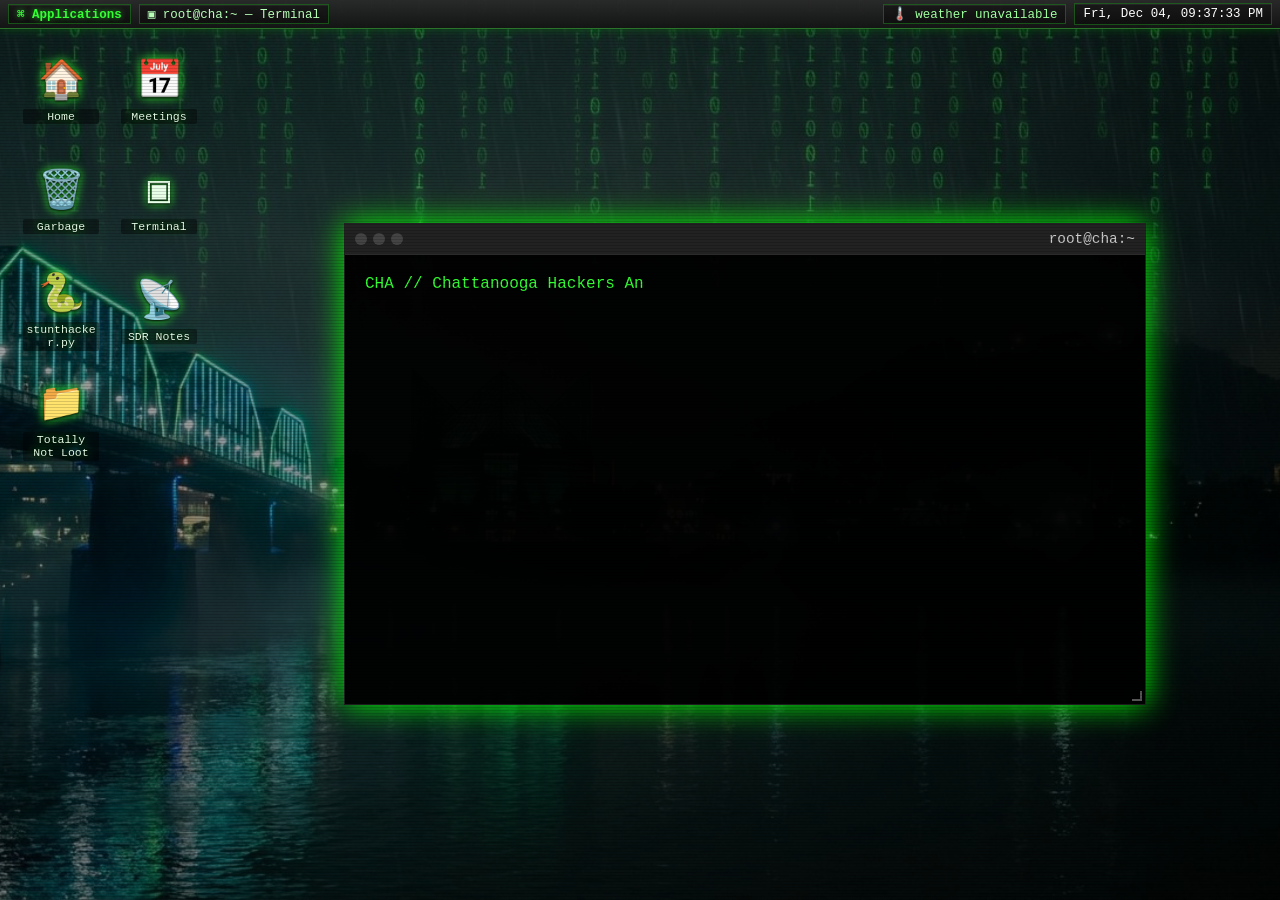
<file: index.html>
﻿<!DOCTYPE html>
<html lang="en">
<head>
  <meta charset="UTF-8" />
  <meta name="viewport" content="width=device-width, initial-scale=1.0"/>
  <title>Chattanooga Cybersecurity &amp; Ethical Hacking Meetup | CHA</title>
  <meta name="description" content="Join Chattanooga Hackers Anonymous for monthly cybersecurity meetups on ethical hacking, Linux, CTFs, networking, privacy, hardware, and AI security.">
  <meta name="keywords" content="Chattanooga cybersecurity meetup, Chattanooga technology meetup, ethical hacking Chattanooga, information security, infosec, NoogaHackers, CHA, DC423, Linux, networking, CTF, reverse engineering, digital forensics, hardware hacking, SDR, cloud security, AI security, privacy, open source, penetration testing, red team, blue team">
  <meta name="author" content="Chattanooga Hackers Anonymous">
  <meta name="robots" content="index, follow">
  <meta name="geo.region" content="US-TN">
  <meta name="geo.placename" content="Chattanooga">
  <link rel="canonical" href="https://noogahackers.com/">
  
  <!-- Open Graph / Facebook -->
  <meta property="og:type" content="website">
  <meta property="og:url" content="https://noogahackers.com/">
  <meta property="og:title" content="Chattanooga Cybersecurity &amp; Ethical Hacking Meetup | CHA">
  <meta property="og:description" content="Meet Chattanooga security professionals, programmers, makers, defenders, researchers, and curious technologists at CHA's monthly community meetup.">
  <meta property="og:site_name" content="NoogaHackers">
  <meta property="og:locale" content="en_US">
  
  <!-- Twitter -->
  <meta property="twitter:card" content="summary_large_image">
  <meta property="twitter:url" content="https://noogahackers.com/">
  <meta property="twitter:title" content="Chattanooga Cybersecurity &amp; Ethical Hacking Meetup">
  <meta property="twitter:description" content="Monthly Chattanooga tech meetings about cybersecurity, Linux, CTFs, networking, privacy, hardware, programming, and security research.">
  <link rel="shortcut icon" type="image/x-icon" href="./favicon.ico">
  
  <!-- Structured Data -->
  <script type="application/ld+json">
  {
    "@context": "https://schema.org",
    "@graph": [
      {
        "@type": "Organization",
        "@id": "https://noogahackers.com/#organization",
        "name": "Chattanooga Hackers Anonymous",
        "alternateName": ["CHA", "NoogaHackers", "DC423"],
        "url": "https://noogahackers.com/",
        "sameAs": [
          "https://github.com/DC423",
          "https://x.com/CHADC423",
          "https://www.reddit.com/user/DC423/"
        ],
        "description": "Chattanooga, Tennessee cybersecurity and ethical hacking community hosting monthly technology meetups for security professionals, programmers, makers, researchers, defenders, and curious learners.",
        "areaServed": {
          "@type": "City",
          "name": "Chattanooga",
          "containedInPlace": {
            "@type": "State",
            "name": "Tennessee"
          }
        },
        "foundingDate": "2012",
        "knowsAbout": [
          "Cybersecurity",
          "Ethical hacking",
          "Information security",
          "Linux",
          "Computer networking",
          "Capture the Flag competitions",
          "Reverse engineering",
          "Digital forensics",
          "Penetration testing",
          "Red teaming",
          "Blue teaming",
          "Threat intelligence",
          "Malware analysis",
          "Hardware hacking",
          "Software-defined radio",
          "Cloud security",
          "Application security",
          "AI security",
          "Privacy",
          "Open-source software",
          "Programming"
        ]
      },
      {
        "@type": "WebSite",
        "@id": "https://noogahackers.com/#website",
        "url": "https://noogahackers.com/",
        "name": "Chattanooga Hackers Anonymous",
        "alternateName": "NoogaHackers",
        "publisher": { "@id": "https://noogahackers.com/#organization" },
        "inLanguage": "en-US"
      }
    ]
  }
  </script>
  
  <!-- Google Analytics (gtag.js) -->
  <script async src="https://www.googletagmanager.com/gtag/js?id=G-LP4LKGJ19K"></script>
  <script>
    window.dataLayer = window.dataLayer || [];
    function gtag(){dataLayer.push(arguments);}
    gtag('js', new Date());

    gtag('config', 'G-LP4LKGJ19K');
  </script>

  <!-- =============================================
       External Stylesheets (extracted for maintainability)
       File names use l33tspeak for the hacker aesthetic
       ============================================= -->
  <link rel="stylesheet" href="c0r3.css">      <!-- Base reset, typography, global rules -->
  <link rel="stylesheet" href="d3skt0p.css">   <!-- Desktop view, icons, XFCE panel, menus -->
  <link rel="stylesheet" href="w1nd0w.css">    <!-- Window chrome, title bar, controls, states -->
  <link rel="stylesheet" href="0v3rlay.css">   <!-- Overlays: lock screen, weather, panic, nano -->
  <link rel="stylesheet" href="t3rm.css">      <!-- Terminal, prompt, cursor, CRT scanlines -->
  <link rel="stylesheet" href="th3m3.css">     <!-- Light mode theme overrides -->
  <link rel="stylesheet" href="m0b1l3.css">    <!-- Mobile view, pocket terminal, breakpoints -->
  <link rel="stylesheet" href="s34s0n.css">    <!-- Holiday-week Halloween and Christmas effects -->

  <!-- NOTE: All inline CSS has been moved to the external files above.
       The <style> block that was here (~900 lines) is now split across 8 files. -->

</head>
<body>
  <!-- SEO-friendly content -->
  <h1 class="seo-heading">Chattanooga Cybersecurity and Ethical Hacking Meetup — Chattanooga Hackers Anonymous</h1>
  
  <!-- Kernel Panic Overlay -->
  <div class="kernel-panic-overlay" id="kernelPanic"></div>

  <!-- AI Glitch Overlay -->
  <div class="ai-glitch-overlay" id="aiGlitchOverlay">
    <div class="ai-glitch-box">
      <div class="ai-glitch-title">[ GARBAGE FILE ]</div>
      <div class="ai-glitch-subtitle" id="aiGlitchText">They're in the garbage file.</div>
    </div>
  </div>

  <!-- Screen Lock Overlay -->
  <div class="screen-lock-overlay" id="screenLockOverlay" aria-hidden="true">
    <div class="screen-lock-box" role="dialog" aria-modal="true" aria-labelledby="screenLockTitle">
      <div class="screen-lock-title" id="screenLockTitle">cha-terminal login</div>
      <form class="screen-lock-form" id="screenLockForm" autocomplete="off">
        <label class="screen-lock-label" for="screenLockUser">username</label>
        <input class="screen-lock-input" id="screenLockUser" type="text" value="root" readonly>

        <label class="screen-lock-label" for="screenLockPassword">password</label>
        <input class="screen-lock-input" id="screenLockPassword" type="password" autocomplete="off" autofocus>

        <button class="screen-lock-submit" type="submit">unlock</button>
      </form>
      <div class="screen-lock-message" id="screenLockMessage" aria-live="polite"></div>
    </div>
  </div>

  <!-- Weather Alert Overlay -->
  <div class="weather-alert-overlay" id="weatherAlertOverlay" aria-hidden="true">
    <div class="weather-alert-box" role="dialog" aria-modal="true" aria-labelledby="weatherAlertTitle">
      <div class="weather-alert-title" id="weatherAlertTitle">[ WEATHER ALERT // HACKERS IN CLOSET ]</div>
      <div class="weather-alert-meta" id="weatherAlertMeta">loading alert metadata...</div>
      <div class="weather-alert-body" id="weatherAlertBody">loading alert...</div>
      <button class="weather-alert-close" id="weatherAlertClose" type="button">dismiss alert</button>
    </div>
  </div>

  <!-- Nano Editor Overlay -->
  <div class="nano-overlay" id="nanoOverlay">
    <div class="nano-title-bar" id="nanoTitleBar">  GNU nano 7.2            /etc/weather.conf</div>
    <div class="nano-body" id="nanoBody"></div>
    <div class="nano-status" id="nanoStatus"></div>
    <div class="nano-help">  <kbd>^X</kbd> Exit    <kbd>^O</kbd> Write Out    <kbd>^K</kbd> Cut    <kbd>↑↓</kbd> Navigate</div>
  </div>

  <!-- Taskbar Dock (shown when minimized) -->
  <button class="taskbar-dock" id="taskbarDock" type="button">[ root@cha:~ ] — click to restore</button>
  <button class="taskbar-dock snake-taskbar-dock" id="snakeTaskbarDock" type="button">[ python3 cha_snake.py ] — click to restore</button>

  <!-- Desktop View -->
  <div class="desktop-view">
    <div class="desktop-icons" id="desktopIcons" aria-label="Desktop icons"></div>
    <div class="xfce-panel" role="toolbar" aria-label="Desktop top panel">
      <div class="xfce-panel-left">
        <button class="xfce-menu-button" id="xfceMenuButton" type="button" aria-haspopup="true" aria-expanded="false">⌘ Applications</button>
        <button class="xfce-task-button" id="xfceTaskButton" type="button">▣ root@cha:~ — Terminal</button>
      </div>
      <div class="xfce-panel-right">
        <button class="xfce-panel-item xfce-weather" id="xfceWeather" type="button" aria-label="Weather status and alerts">loading wx...</button>
        <div class="xfce-panel-item xfce-clock" id="xfceClock">-- --- ---- --:--:--</div>
      </div>
    </div>
    <div class="xfce-menu" id="xfceMenu" role="menu" aria-label="Applications menu">
      <div class="xfce-menu-header">CHA Desktop</div>
      <div class="xfce-menu-section">
        <div class="xfce-menu-label">Places</div>
        <button class="xfce-menu-item" data-action="terminal"><span class="xfce-menu-icon">▣</span> Terminal</button>
        <button class="xfce-menu-item" data-action="meetings"><span class="xfce-menu-icon">📅</span> Meetings</button>
        <button class="xfce-menu-item" data-action="blog"><span class="xfce-menu-icon">📝</span> Blog</button>
        <button class="xfce-menu-item" data-action="contact"><span class="xfce-menu-icon">✉</span> Contact</button>
        <button class="xfce-menu-item" data-action="conduct"><span class="xfce-menu-icon">⚖</span> Code of Conduct</button>
        <button class="xfce-menu-item" data-action="code"><span class="xfce-menu-icon">⌘</span> Source Tree</button>
      </div>
      <div class="xfce-menu-section">
        <div class="xfce-menu-label">Utilities</div>
        <button class="xfce-menu-item" data-action="snake"><span class="xfce-menu-icon">🐍</span> CHA Snake</button>
        <button class="xfce-menu-item" data-action="stunt-hacker"><span class="xfce-menu-icon">⌨</span> Stunt Hacker</button>
        <button class="xfce-menu-item" data-action="lights-on"><span class="xfce-menu-icon">☀</span> Light Mode</button>
        <button class="xfce-menu-item" data-action="lights-off"><span class="xfce-menu-icon">☾</span> Dark Mode</button>
        <button class="xfce-menu-item" data-action="weather"><span class="xfce-menu-icon">☁</span> Refresh Weather</button>
      </div>
      <div class="xfce-menu-section">
        <div class="xfce-menu-label">System</div>
        <button class="xfce-menu-item" data-action="lock"><span class="xfce-menu-icon">🔒</span> Lock Screen</button>
        <button class="xfce-menu-item" data-action="reboot"><span class="xfce-menu-icon">↻</span> Reboot Session</button>
        <button class="xfce-menu-item" data-action="shutdown"><span class="xfce-menu-icon">⏻</span> Shutdown</button>
      </div>
    </div>
    <div class="window">
      <div class="title-bar">
        <div class="window-controls">
          <button class="close" type="button" aria-label="Close terminal"></button>
          <button class="minimize" type="button" aria-label="Minimize terminal"></button>
          <button class="maximize" type="button" aria-label="Maximize terminal"></button>
        </div>
        <div>root@cha:~</div>
      </div>
      <div class="terminal">
        <div class="terminal-content" id="terminalContent" role="textbox" aria-label="Interactive CHA terminal. Type help for commands." aria-multiline="false" tabindex="0">
          <div class="prompt" id="promptLine">
            <span id="promptText">root@cha:~# </span><span class="cursor"></span>
          </div>
        </div>
      </div>
      <div class="resize-handle" id="resizeHandle"></div>
    </div>

    <section class="snake-window python-app-window" id="snakeWindow" role="dialog" aria-modal="false" aria-labelledby="snakeWindowTitle" hidden>
      <div class="snake-window-titlebar" id="snakeWindowTitleBar">
        <div class="snake-window-controls">
          <button class="snake-window-close" id="snakeWindowClose" type="button" aria-label="Close CHA Snake"></button>
          <button class="snake-window-minimize" id="snakeWindowMinimize" type="button" aria-label="Minimize CHA Snake"></button>
          <button class="snake-window-maximize" id="snakeWindowMaximize" type="button" aria-label="Maximize CHA Snake"></button>
        </div>
        <div class="snake-window-title" id="snakeWindowTitle">🐍 cha_snake.py — Python 3 / Tkinter</div>
      </div>
      <div class="snake-window-body">
        <nav class="python-menu-bar" aria-label="CHA Snake application menu">
          <details class="python-menu">
            <summary>File</summary>
            <div class="python-menu-popup">
              <button type="button" data-snake-action="new">New Game <span>Ctrl+N</span></button>
              <div class="python-menu-separator"></div>
              <button type="button" data-snake-action="exit">Exit <span>Ctrl+Q</span></button>
            </div>
          </details>
          <details class="python-menu">
            <summary>Game</summary>
            <div class="python-menu-popup">
              <button type="button" data-snake-action="pause">Pause / Resume <span>P</span></button>
              <button type="button" data-snake-action="restart">Restart <span>R</span></button>
            </div>
          </details>
          <details class="python-menu">
            <summary>Help</summary>
            <div class="python-menu-popup">
              <button type="button" data-snake-action="controls">Keyboard Controls</button>
              <button type="button" data-snake-action="about">About CHA Snake</button>
            </div>
          </details>
        </nav>

        <div class="python-app-content">
          <header class="python-app-header">
            <div class="python-logo" aria-hidden="true"><span>Py</span></div>
            <div>
              <h2>CHA Snake</h2>
              <p>cha_snake.py · tkinter.ttk</p>
            </div>
          </header>

          <div class="python-stats" aria-label="Current game statistics">
            <div><span class="python-stat-label">Score</span><output id="snakeScoreValue">0000</output></div>
            <div><span class="python-stat-label">High Score</span><output id="snakeHighScoreValue">0000</output></div>
            <div><span class="python-stat-label">Speed</span><output id="snakeSpeedValue">1x</output></div>
            <div><span class="python-stat-label">State</span><output id="snakeStateValue" aria-live="polite">Ready</output></div>
          </div>

          <fieldset class="python-canvas-frame">
            <legend>Packet Grid Canvas</legend>
            <pre class="snake-board" id="snakeBoard" tabindex="0" aria-label="CHA Snake game board. Use arrow keys or WASD to move, P to pause, R to restart, and Q or Escape to close."></pre>
          </fieldset>

          <div class="snake-game-controls" aria-label="CHA Snake game controls">
            <button class="ttk-button" id="snakePauseButton" type="button">⏸ Pause</button>
            <button class="ttk-button primary" id="snakeRestartButton" type="button">↻ New Game</button>
          </div>

          <div class="python-hint-panel" id="snakeHintPanel" aria-live="polite">
            Collect packet data without hitting the firewall or your own process.
          </div>
          <div class="snake-window-help">Arrow keys / WASD to move · P to pause · R to restart</div>
        </div>
        <div class="python-status-bar" id="snakeStatusBar">Ready · Python 3 · Tkinter event loop active</div>
      </div>
    </section>
  </div>

  <!-- Mobile View — Android-style phone UI -->
  <div class="mobile-view">

    <!-- Status Bar -->
    <div class="android-status-bar">
      <span class="status-left" id="mobileClockStatus">12:00</span>
      <span class="status-right">
        <svg class="status-icon" viewBox="0 0 24 24" fill="currentColor" width="14" height="14"><path d="M1 9l2 2c4.97-4.97 13.03-4.97 18 0l2-2C16.93 2.93 7.08 2.93 1 9zm8 8l3 3 3-3a4.237 4.237 0 00-6 0zm-4-4l2 2a7.074 7.074 0 0110 0l2-2C15.14 9.14 8.87 9.14 5 13z"/></svg>
        <svg class="status-icon" viewBox="0 0 24 24" fill="currentColor" width="14" height="14"><path d="M15.67 4H14V2h-4v2H8.33C7.6 4 7 4.6 7 5.33v15.33C7 21.4 7.6 22 8.33 22h7.33c.74 0 1.34-.6 1.34-1.33V5.33C17 4.6 16.4 4 15.67 4zM13 18h-2v-2h2v2zm0-4h-2V9h2v5z"/></svg>
      </span>
    </div>

    <!-- Wallpaper / Home Screen Area -->
    <div class="android-home">

      <!-- Header Widget -->
      <div class="android-widget">
        <div class="widget-title">CHA</div>
        <div class="widget-subtitle">Chattanooga Hackers Anonymous</div>
        <div class="widget-detail">Chattanooga Cybersecurity, Ethical Hacking &amp; Technology Meetup</div>
      </div>

      <!-- App Grid -->
      <div class="android-app-grid">
        <a href="meetings.html" class="android-app" aria-label="Meetings">
          <div class="app-icon app-icon-meetings">
            <svg viewBox="0 0 24 24" fill="currentColor" width="28" height="28"><path d="M19 3h-1V1h-2v2H8V1H6v2H5a2 2 0 00-2 2v14a2 2 0 002 2h14a2 2 0 002-2V5a2 2 0 00-2-2zm0 16H5V8h14v11zM9 10H7v2h2v-2zm4 0h-2v2h2v-2zm4 0h-2v2h2v-2z"/></svg>
          </div>
          <span class="app-label">Meetings</span>
        </a>

        <a href="contact.html" class="android-app" aria-label="Contact">
          <div class="app-icon app-icon-contact">
            <svg viewBox="0 0 24 24" fill="currentColor" width="28" height="28"><path d="M20 4H4c-1.1 0-2 .9-2 2v12c0 1.1.9 2 2 2h16c1.1 0 2-.9 2-2V6c0-1.1-.9-2-2-2zm0 4l-8 5-8-5V6l8 5 8-5v2z"/></svg>
          </div>
          <span class="app-label">Contact</span>
        </a>

        <a href="coc.html" class="android-app" aria-label="Code of Conduct">
          <div class="app-icon app-icon-coc">
            <svg viewBox="0 0 24 24" fill="currentColor" width="28" height="28"><path d="M12 1L3 5v6c0 5.55 3.84 10.74 9 12 5.16-1.26 9-6.45 9-12V5l-9-4zm0 10.99h7c-.53 4.12-3.28 7.79-7 8.94V12H5V6.3l7-3.11v8.8z"/></svg>
          </div>
          <span class="app-label">Conduct</span>
        </a>

        <a href="blog.html" class="android-app" aria-label="Blog">
          <div class="app-icon app-icon-blog">
            <svg viewBox="0 0 24 24" fill="currentColor" width="28" height="28"><path d="M19 3H5a2 2 0 00-2 2v14a2 2 0 002 2h14a2 2 0 002-2V5a2 2 0 00-2-2zm-5 14H7v-2h7v2zm3-4H7v-2h10v2zm0-4H7V7h10v2z"/></svg>
          </div>
          <span class="app-label">Blog</span>
        </a>
      </div>

      <!-- Hacker Quote Widget -->
      <div class="android-terminal-widget">
        <div class="terminal-widget-bar">root@cha:~</div>
        <div class="terminal-widget-body">
          <span class="tw-prompt">$</span> For root shell, use a real computer.<br>
          <span class="tw-prompt">$</span> We troll, because we care.<span class="tw-cursor">▊</span>
        </div>
      </div>
    </div>

    <!-- Android Navigation Bar -->
    <div class="android-nav-bar">
      <div class="nav-pill"></div>
    </div>
  </div>

  <!-- Mobile status bar clock -->
  <script>
    (function(){
      var el = document.getElementById('mobileClockStatus');
      if (!el) return;
      function tick(){
        var d = new Date();
        el.textContent = d.getHours() + ':' + String(d.getMinutes()).padStart(2,'0');
      }
      tick();
      setInterval(tick, 30000);
    })();
  </script>

  <!-- m41n JS - Only look if you are l33t -->
  <script src="m33t1ng.js" defer></script>
  <script src="s34s0n.js" defer></script>
  <script src="k3rn3l.js" defer></script>


</body>
</html>
</file>
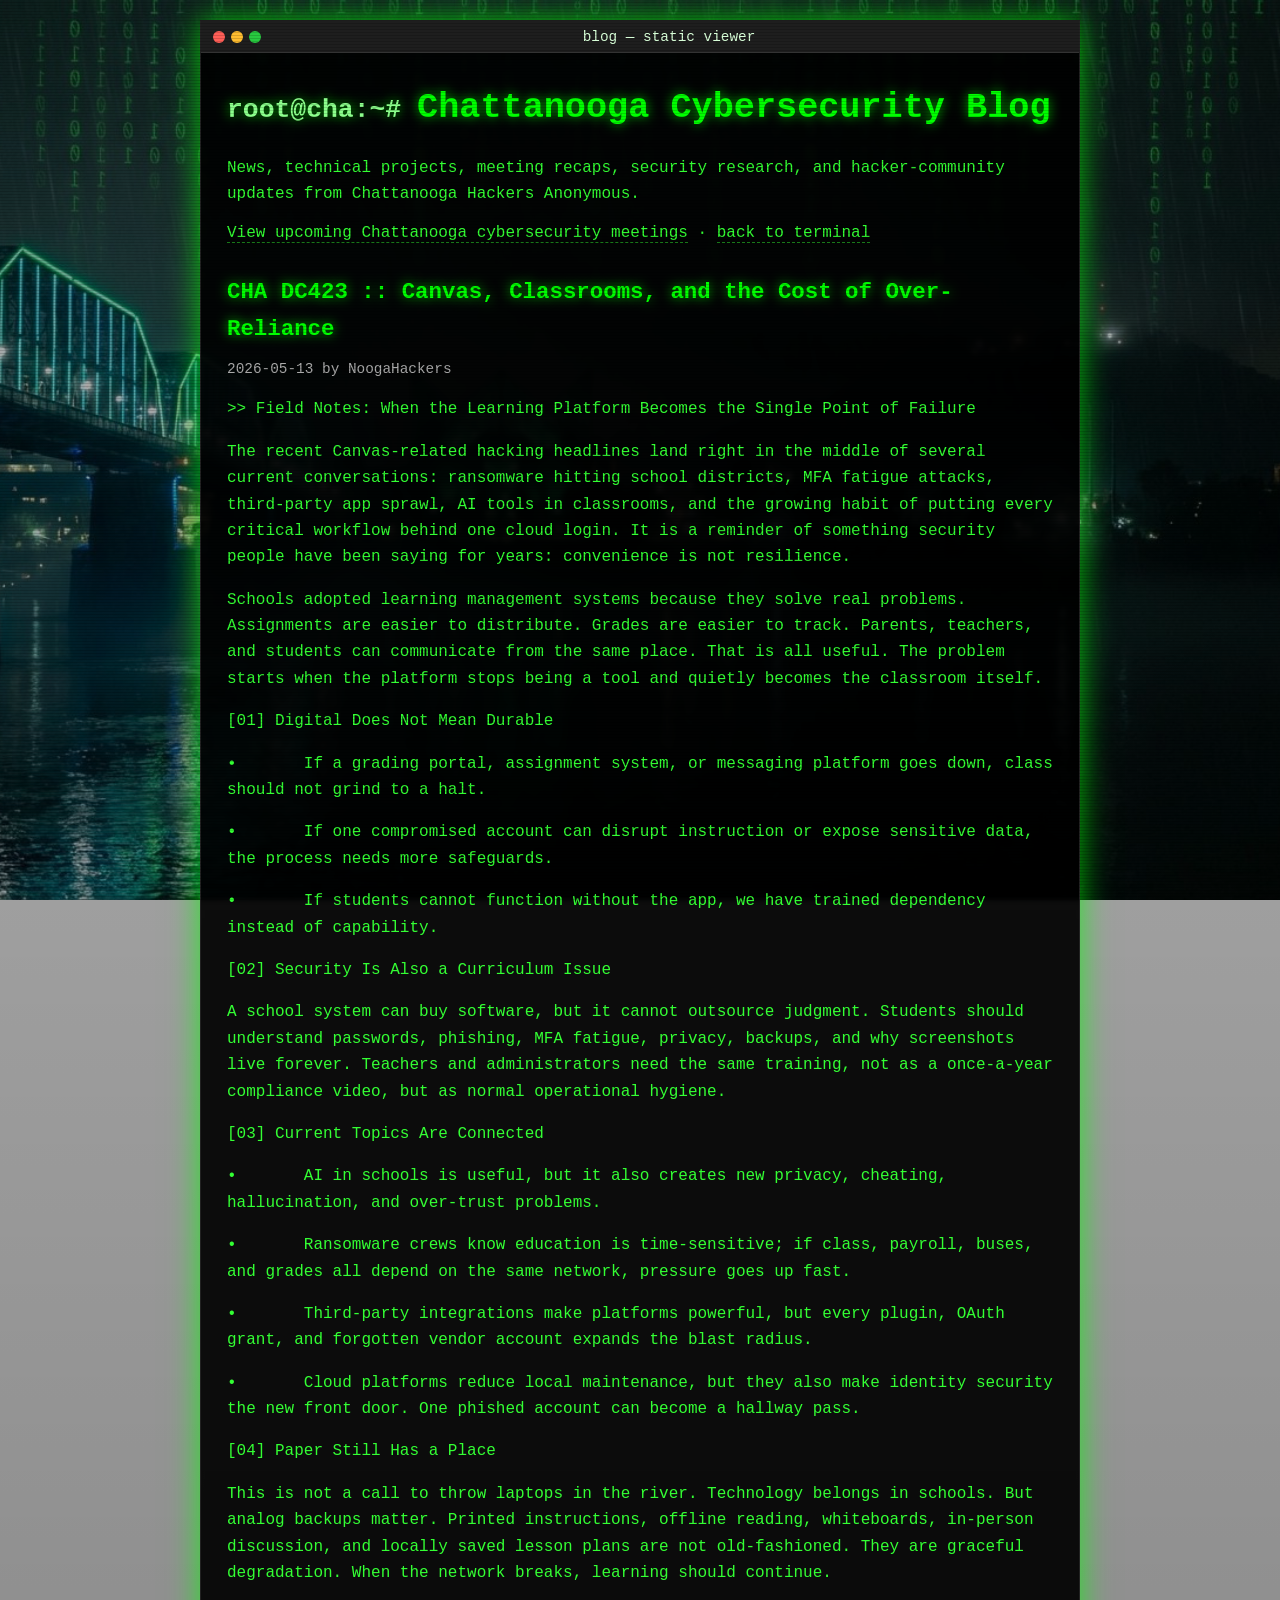
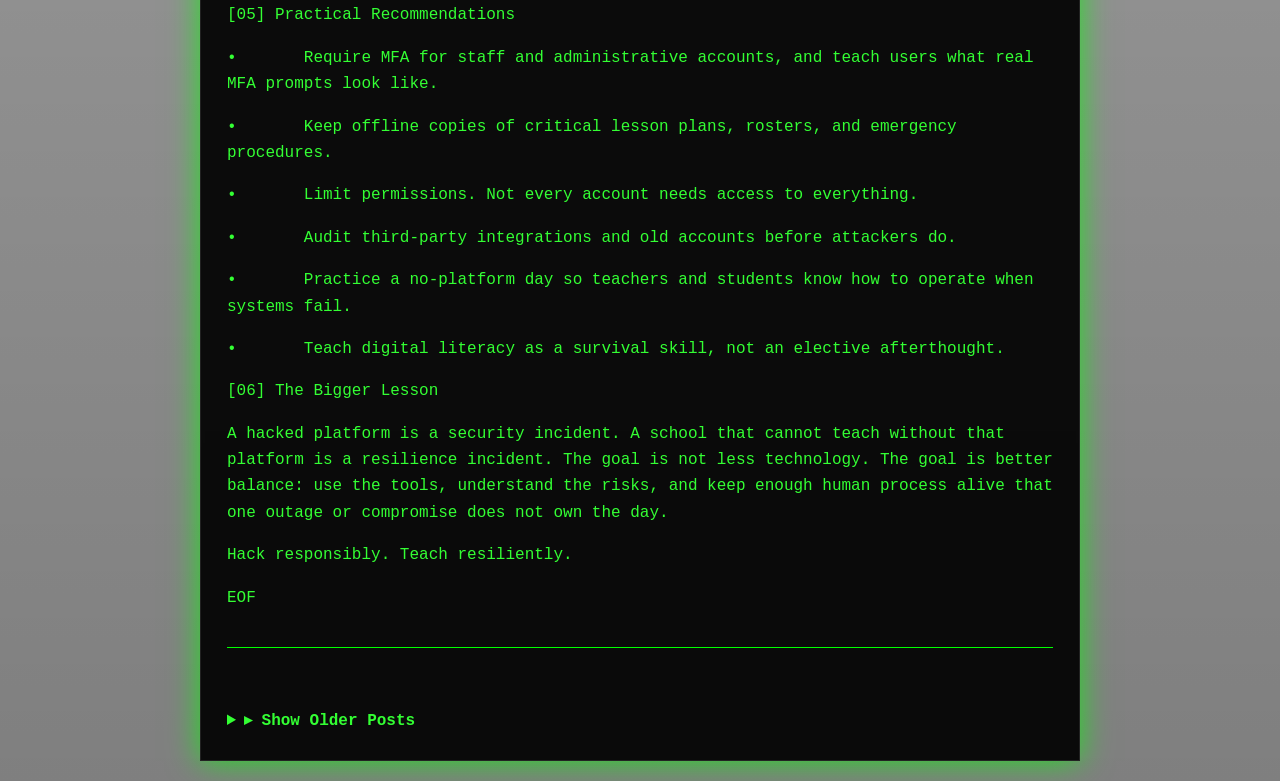
<file: blog.html>
<!DOCTYPE html>
<html lang="en">
<head>
  <meta charset="UTF-8">
  <meta name="viewport" content="width=device-width, initial-scale=1.0">
  <title>Chattanooga Cybersecurity Blog &amp; Hacker Community Updates | CHA</title>
  <meta name="description" content="Read Chattanooga Hackers Anonymous news, cybersecurity meeting updates, technical projects, community research, hacker culture, and local technology notes.">
  <meta name="robots" content="index, follow">
  <link rel="canonical" href="https://noogahackers.com/blog.html">
  <meta property="og:type" content="website">
  <meta property="og:url" content="https://noogahackers.com/blog.html">
  <meta property="og:title" content="Chattanooga Cybersecurity Blog &amp; Hacker Community Updates">
  <meta property="og:description" content="Technical projects, meeting news, security research, and community updates from Chattanooga Hackers Anonymous.">
  <meta property="og:site_name" content="NoogaHackers">
  <meta name="twitter:card" content="summary">
  <meta name="twitter:title" content="Chattanooga Cybersecurity Blog | CHA">
  <meta name="twitter:description" content="Security research, technical projects, meeting news, and Chattanooga hacker community updates.">
  <link rel="shortcut icon" type="image/x-icon" href="./favicon.ico">
  <link rel="stylesheet" href="st4t1c.css">
</head>
<body class="blog-page">
  <main class="terminal-container" id="blogTerminal">
    <div class="title-bar" aria-hidden="true">
      <div class="window-controls"><span></span><span></span><span></span></div>
      <div class="window-title">blog — static viewer</div>
    </div>
    <div class="content">
      <h1>Chattanooga Cybersecurity Blog</h1>
      <p>News, technical projects, meeting recaps, security research, and hacker-community updates from Chattanooga Hackers Anonymous.</p>
      <p><a href="meetings.html">View upcoming Chattanooga cybersecurity meetings</a> · <a href="index.html">back to terminal</a></p>
      <div id="latestPost" aria-live="polite"></div>
      <details id="olderPosts">
        <summary>▸ Show Older Posts</summary>
        <div id="olderPostContainer"></div>
      </details>
    </div>
  </main>

  <script>
    function appendTextElement(parent, tagName, text, className) {
      const element = document.createElement(tagName);
      if (className) element.className = className;
      element.textContent = String(text ?? '');
      parent.appendChild(element);
      return element;
    }

    function isSafeImageUrl(value) {
      try {
        const url = new URL(value, window.location.href);
        return url.protocol === 'https:' || (url.protocol === 'http:' && url.hostname === 'localhost');
      } catch (error) {
        return false;
      }
    }

    function renderContentItem(container, item) {
      if (typeof item === 'string') {
        appendTextElement(container, 'p', item);
        return;
      }

      if (!item || item.type !== 'image' || !isSafeImageUrl(item.src)) {
        appendTextElement(container, 'p', '[unsupported blog content omitted]');
        return;
      }

      const figure = document.createElement('figure');
      figure.className = 'post-image';
      const image = document.createElement('img');
      image.src = item.src;
      image.alt = String(item.alt || '');
      image.loading = 'lazy';
      image.decoding = 'async';
      if (Number.isInteger(item.width) && item.width > 0) image.width = item.width;
      if (Number.isInteger(item.height) && item.height > 0) image.height = item.height;
      figure.appendChild(image);
      if (item.caption) appendTextElement(figure, 'figcaption', item.caption);
      container.appendChild(figure);
    }

    function createPostElement(post) {
      const article = document.createElement('article');
      article.className = 'post';
      appendTextElement(article, 'h2', post.title, 'post-title');
      appendTextElement(article, 'div', `${post.date} by ${post.author}`, 'post-meta');
      const content = document.createElement('div');
      content.className = 'post-content';
      (Array.isArray(post.content) ? post.content : []).forEach(item => renderContentItem(content, item));
      article.appendChild(content);
      return article;
    }

    async function loadBlog() {
      const latestContainer = document.getElementById('latestPost');
      const olderContainer = document.getElementById('olderPostContainer');

      try {
        const response = await fetch('YmxvZwo=/index.json');
        if (!response.ok) throw new Error(`HTTP ${response.status}`);
        const files = await response.json();

        if (!Array.isArray(files) || files.length === 0) {
          appendTextElement(latestContainer, 'p', 'No blog posts found.');
          return;
        }

        for (let index = 0; index < files.length; index++) {
          try {
            const postResponse = await fetch(`YmxvZwo=/${encodeURIComponent(files[index])}`);
            if (!postResponse.ok) throw new Error(`HTTP ${postResponse.status}`);
            const post = await postResponse.json();
            (index === 0 ? latestContainer : olderContainer).appendChild(createPostElement(post));
          } catch (error) {
            console.warn(`Failed to load post ${files[index]}`, error);
          }
        }
      } catch (error) {
        appendTextElement(latestContainer, 'p', `Error loading blog index: ${error.message}`);
      }
    }

    loadBlog();
  </script>
</body>
</html>
</file>
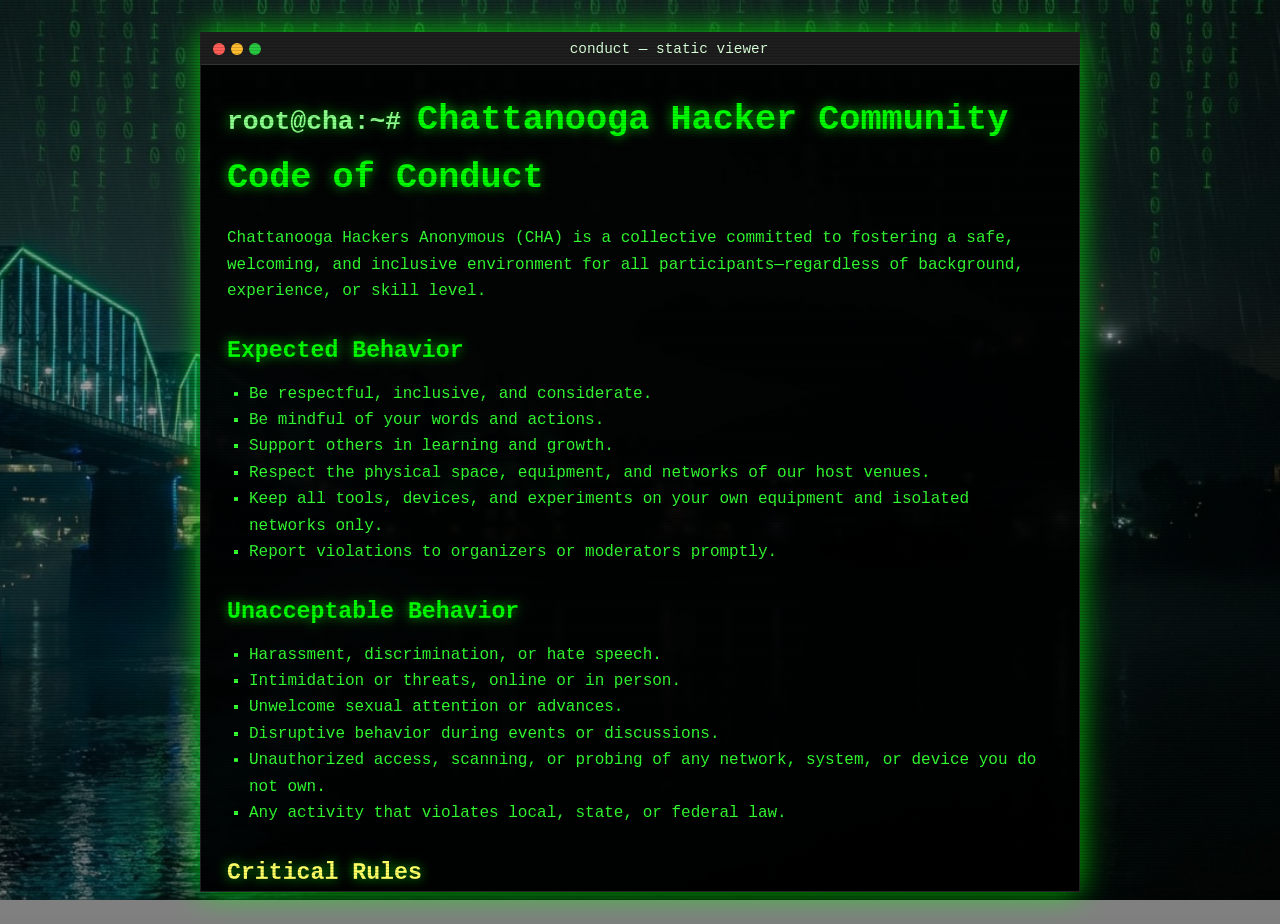
<file: coc.html>
<!DOCTYPE html>
<html lang="en">
<head>
  <meta charset="UTF-8">
  <meta name="viewport" content="width=device-width, initial-scale=1.0">
  <title>Community Code of Conduct | Chattanooga Hackers Anonymous</title>
  <meta name="description" content="Read the Chattanooga Hackers Anonymous code of conduct and safe-lab rules for inclusive, ethical, authorized cybersecurity meetings and technology events.">
  <meta name="robots" content="index, follow">
  <link rel="canonical" href="https://noogahackers.com/coc.html">
  <meta property="og:type" content="website">
  <meta property="og:url" content="https://noogahackers.com/coc.html">
  <meta property="og:title" content="Chattanooga Hackers Anonymous Code of Conduct">
  <meta property="og:description" content="Community standards and safe-lab rules for CHA cybersecurity meetings, demonstrations, and technology events.">
  <meta property="og:site_name" content="NoogaHackers">
  <meta name="twitter:card" content="summary">
  <link rel="shortcut icon" type="image/x-icon" href="./favicon.ico">
  <link rel="stylesheet" href="st4t1c.css">
</head>
<body class="static-page conduct-page">
  <main class="static-window">
    <div class="title-bar" aria-hidden="true">
      <div class="window-controls"><span></span><span></span><span></span></div>
      <div class="window-title">conduct — static viewer</div>
    </div>
    <div class="content">
      <h1>Chattanooga Hacker Community Code of Conduct</h1>

      <p>Chattanooga Hackers Anonymous (CHA) is a collective committed to fostering a safe, welcoming, and inclusive environment for all participants—regardless of background, experience, or skill level.</p>

      <h2>Expected Behavior</h2>
      <ul>
        <li>Be respectful, inclusive, and considerate.</li>
        <li>Be mindful of your words and actions.</li>
        <li>Support others in learning and growth.</li>
        <li>Respect the physical space, equipment, and networks of our host venues.</li>
        <li>Keep all tools, devices, and experiments on your own equipment and isolated networks only.</li>
        <li>Report violations to organizers or moderators promptly.</li>
      </ul>

      <h2>Unacceptable Behavior</h2>
      <ul>
        <li>Harassment, discrimination, or hate speech.</li>
        <li>Intimidation or threats, online or in person.</li>
        <li>Unwelcome sexual attention or advances.</li>
        <li>Disruptive behavior during events or discussions.</li>
        <li>Unauthorized access, scanning, or probing of any network, system, or device you do not own.</li>
        <li>Any activity that violates local, state, or federal law.</li>
      </ul>

      <h2 class="important">Critical Rules</h2>
      <ul>
        <li class="important">If you are under 18, you must be accompanied by a parent or legal guardian.</li>
        <li class="important">DO NOT hack, scan, probe, or otherwise target the host venue, its building systems, networks, infrastructure, or any devices belonging to the host organization—period.</li>
        <li class="important">DO NOT use any hacking tools, radio devices, or hardware against the host venue's TVs, displays, AV equipment, access-control systems, IoT devices, wireless networks, or other property.</li>
        <li class="important">All demonstrations, experiments, and tool usage must be confined to your own equipment or explicitly sanctioned lab environments. "For the lulz" is not a valid excuse.</li>
        <li class="important">DO NOT attack, scan, or interfere with other members' devices or personal networks without their explicit, informed consent.</li>
        <li class="important">Respect the trust our host venues place in us. Violating their space jeopardizes the group's ability to meet and reflects poorly on the entire community.</li>
      </ul>

      <h2>Consequences</h2>
      <p>Violations of this Code of Conduct—especially the Critical Rules—may result in immediate removal from the event, a permanent ban from future CHA activities, and, if applicable, referral to law enforcement. Organizers reserve the right to take any action deemed necessary to protect the community, our host venues, and our reputation.</p>

      <h2>Reporting</h2>
      <p>If you experience or witness any behavior that violates this code, please report it to a core member immediately. All reports will be handled with discretion.</p>

      <a class="back" href="meetings.html">View Chattanooga cybersecurity meetings</a> · <a href="index.html">back to terminal</a>
    </div>
  </main>
</body>
</html>
</file>
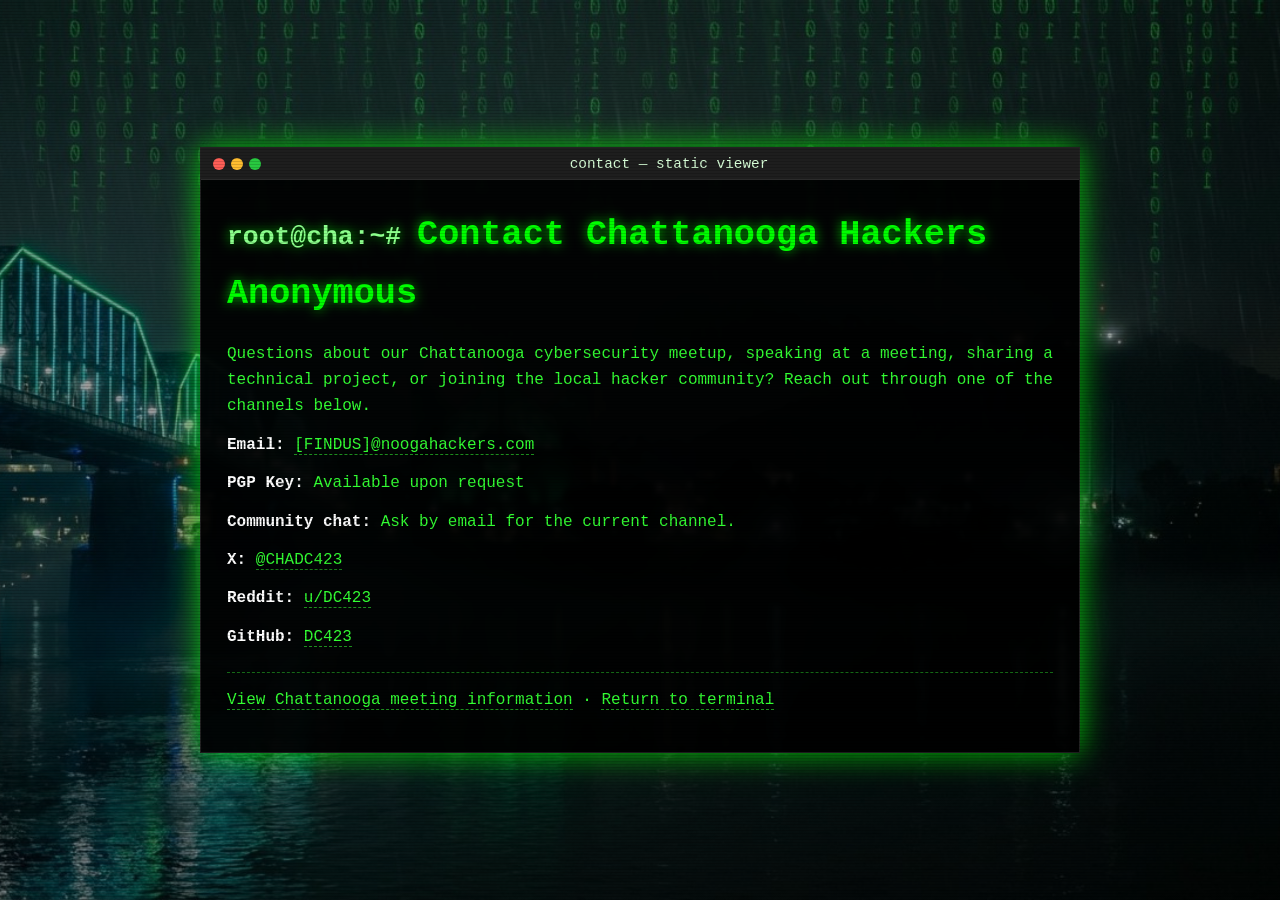
<file: contact.html>
<!DOCTYPE html>
<html lang="en">
<head>
  <meta charset="UTF-8">
  <meta name="viewport" content="width=device-width, initial-scale=1.0">
  <title>Contact Chattanooga Hackers Anonymous | NoogaHackers</title>
  <meta name="description" content="Contact Chattanooga Hackers Anonymous about local cybersecurity meetups, ethical hacking, technology talks, community projects, and attending a CHA meeting.">
  <meta name="robots" content="index, follow">
  <meta name="geo.region" content="US-TN">
  <meta name="geo.placename" content="Chattanooga">
  <link rel="canonical" href="https://noogahackers.com/contact.html">
  <meta property="og:type" content="website">
  <meta property="og:url" content="https://noogahackers.com/contact.html">
  <meta property="og:title" content="Contact Chattanooga Hackers Anonymous">
  <meta property="og:description" content="Connect with Chattanooga's cybersecurity, ethical hacking, programming, maker, and technology community.">
  <meta property="og:site_name" content="NoogaHackers">
  <meta name="twitter:card" content="summary">
  <link rel="shortcut icon" type="image/x-icon" href="./favicon.ico">
  <link rel="stylesheet" href="st4t1c.css">
</head>
<body class="static-page">
  <main class="static-window">
    <div class="title-bar" aria-hidden="true">
      <div class="window-controls"><span></span><span></span><span></span></div>
      <div class="window-title">contact — static viewer</div>
    </div>
    <div class="content">
      <h1>Contact Chattanooga Hackers Anonymous</h1>
      <p>Questions about our Chattanooga cybersecurity meetup, speaking at a meeting, sharing a technical project, or joining the local hacker community? Reach out through one of the channels below.</p>
      <p><strong>Email:</strong> <a href="mailto:[FINDUS]@noogahackers.com">[FINDUS]@noogahackers.com</a></p>
      <p><strong>PGP Key:</strong> Available upon request</p>
      <p><strong>Community chat:</strong> Ask by email for the current channel.</p>
      <p><strong>X:</strong> <a href="https://x.com/CHADC423">@CHADC423</a></p>
      <p><strong>Reddit:</strong> <a href="https://www.reddit.com/user/DC423/">u/DC423</a></p>
      <p><strong>GitHub:</strong> <a href="https://github.com/DC423">DC423</a></p>
      <p class="nav-line"><a href="meetings.html">View Chattanooga meeting information</a> · <a href="index.html">Return to terminal</a></p>
    </div>
  </main>

  <!-- Thought it would be that easy? -->
  <div class="hidden-egg">
    <!-- c2dna2g6Ly9xbHJtLmhvenhwLnhsbi9nL3d4NDIzL2hzeml2d19ybWVyZ3YvYWctMnNsZm9hODc5LUl+anFwYUFldEdPN2ZsS2NORHEwZVo= -->
  </div>
</body>
</html>
</file>
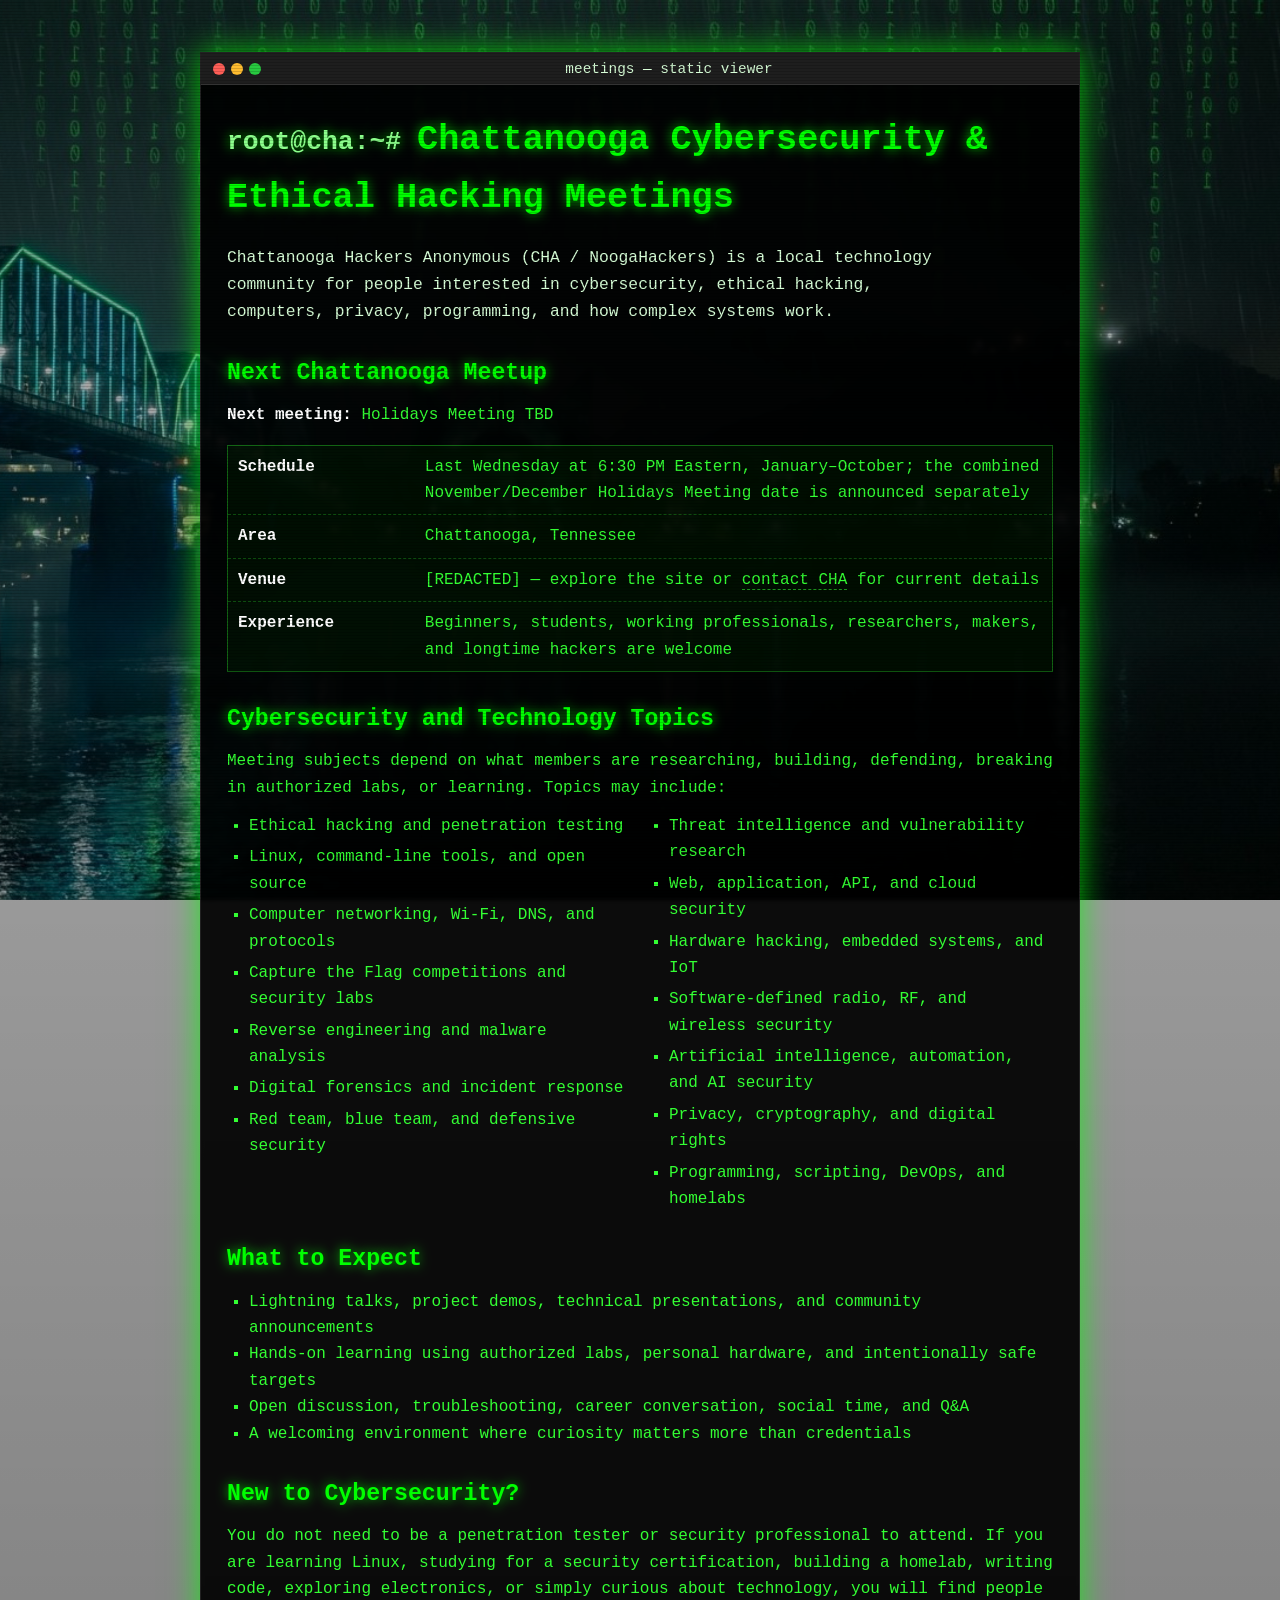
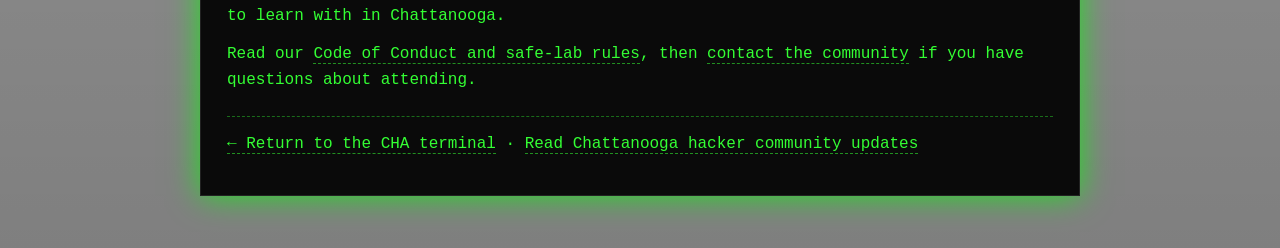
<file: meetings.html>
<!DOCTYPE html>
<html lang="en">
<head>
  <meta charset="UTF-8">
  <meta name="viewport" content="width=device-width, initial-scale=1">
  <title>Chattanooga Cybersecurity Meetup &amp; Hacker Meetings | CHA</title>
  <meta name="description" content="Monthly Chattanooga cybersecurity meetup covering ethical hacking, Linux, CTFs, networking, reverse engineering, privacy, hardware, and AI security.">
  <meta name="robots" content="index, follow">
  <meta name="geo.region" content="US-TN">
  <meta name="geo.placename" content="Chattanooga">
  <link rel="canonical" href="https://noogahackers.com/meetings.html">
  <meta property="og:type" content="website">
  <meta property="og:url" content="https://noogahackers.com/meetings.html">
  <meta property="og:title" content="Chattanooga Cybersecurity Meetup &amp; Hacker Meetings | CHA">
  <meta property="og:description" content="Monthly Chattanooga technology meetings for cybersecurity, ethical hacking, Linux, networking, CTFs, hardware, privacy, programming, and security research.">
  <meta property="og:site_name" content="NoogaHackers">
  <meta property="og:locale" content="en_US">
  <meta name="twitter:card" content="summary">
  <meta name="twitter:title" content="Chattanooga Cybersecurity Meetup | CHA">
  <meta name="twitter:description" content="Meet Chattanooga security professionals, programmers, makers, researchers, defenders, students, and curious technologists.">
  <link rel="shortcut icon" type="image/x-icon" href="./favicon.ico">
  <link rel="stylesheet" href="st4t1c.css">
  <script type="application/ld+json">
  {
    "@context": "https://schema.org",
    "@type": "CollectionPage",
    "@id": "https://noogahackers.com/meetings.html#webpage",
    "url": "https://noogahackers.com/meetings.html",
    "name": "Chattanooga Cybersecurity Meetup and Hacker Meetings",
    "description": "Monthly Chattanooga, Tennessee community meetings about cybersecurity, ethical hacking, Linux, computer networking, CTFs, reverse engineering, privacy, hardware, programming, and security research.",
    "isPartOf": { "@id": "https://noogahackers.com/#website" },
    "about": { "@id": "https://noogahackers.com/#organization" },
    "inLanguage": "en-US",
    "keywords": [
      "Chattanooga cybersecurity meetup",
      "ethical hacking Chattanooga",
      "technology meetup Chattanooga",
      "information security",
      "Linux",
      "computer networking",
      "CTF",
      "reverse engineering",
      "digital forensics",
      "hardware hacking",
      "software-defined radio",
      "cloud security",
      "AI security",
      "privacy",
      "open source"
    ]
  }
  </script>
</head>
<body class="static-page meetings-page">
  <main class="static-window">
    <div class="title-bar" aria-hidden="true">
      <div class="window-controls"><span></span><span></span><span></span></div>
      <div class="window-title">meetings — static viewer</div>
    </div>
    <div class="content">
      <h1>Chattanooga Cybersecurity &amp; Ethical Hacking Meetings</h1>
      <p class="lede">Chattanooga Hackers Anonymous (CHA / NoogaHackers) is a local technology community for people interested in cybersecurity, ethical hacking, computers, privacy, programming, and how complex systems work.</p>

      <h2>Next Chattanooga Meetup</h2>
      <p><strong>Next meeting:</strong> <span id="nextMeeting">Calculating...</span></p>
      <p class="meeting-local-time" id="localMeetingTime"></p>
      <dl class="meeting-facts">
        <div><dt>Schedule</dt><dd>Last Wednesday at 6:30 PM Eastern, January–October; the combined November/December Holidays Meeting date is announced separately</dd></div>
        <div><dt>Area</dt><dd>Chattanooga, Tennessee</dd></div>
        <div><dt>Venue</dt><dd>[REDACTED] — explore the site or <a href="contact.html">contact CHA</a> for current details</dd></div>
        <div><dt>Experience</dt><dd>Beginners, students, working professionals, researchers, makers, and longtime hackers are welcome</dd></div>
      </dl>

      <h2>Cybersecurity and Technology Topics</h2>
      <p>Meeting subjects depend on what members are researching, building, defending, breaking in authorized labs, or learning. Topics may include:</p>
      <ul class="topic-grid">
        <li>Ethical hacking and penetration testing</li>
        <li>Linux, command-line tools, and open source</li>
        <li>Computer networking, Wi-Fi, DNS, and protocols</li>
        <li>Capture the Flag competitions and security labs</li>
        <li>Reverse engineering and malware analysis</li>
        <li>Digital forensics and incident response</li>
        <li>Red team, blue team, and defensive security</li>
        <li>Threat intelligence and vulnerability research</li>
        <li>Web, application, API, and cloud security</li>
        <li>Hardware hacking, embedded systems, and IoT</li>
        <li>Software-defined radio, RF, and wireless security</li>
        <li>Artificial intelligence, automation, and AI security</li>
        <li>Privacy, cryptography, and digital rights</li>
        <li>Programming, scripting, DevOps, and homelabs</li>
      </ul>

      <h2>What to Expect</h2>
      <ul>
        <li>Lightning talks, project demos, technical presentations, and community announcements</li>
        <li>Hands-on learning using authorized labs, personal hardware, and intentionally safe targets</li>
        <li>Open discussion, troubleshooting, career conversation, social time, and Q&amp;A</li>
        <li>A welcoming environment where curiosity matters more than credentials</li>
      </ul>

      <h2>New to Cybersecurity?</h2>
      <p>You do not need to be a penetration tester or security professional to attend. If you are learning Linux, studying for a security certification, building a homelab, writing code, exploring electronics, or simply curious about technology, you will find people to learn with in Chattanooga.</p>
      <p>Read our <a href="coc.html">Code of Conduct and safe-lab rules</a>, then <a href="contact.html">contact the community</a> if you have questions about attending.</p>

      <p class="nav-line"><a href="index.html">← Return to the CHA terminal</a> · <a href="blog.html">Read Chattanooga hacker community updates</a></p>
    </div>
  </main>

  <!-- Want the location? Hack away-->
  <div class="hidden-egg">
    <!-- MTEwIEZienJlaXZ5eXIgTmlyIEZodmdyIDI2NiwgUHVuZ2duYWJidG4sIEdBIDM3NDA1IChGYnB2cmdsIGJzIEpiZXggLSBBYmVndWZ1YmVyKQ== -->
  </div>

  <script src="m33t1ng.js"></script>
  <script>
    const nextMeeting = ChaMeeting.getNextMeeting();
    document.getElementById('nextMeeting').textContent = nextMeeting.label;

    if (nextMeeting.meeting && Intl.DateTimeFormat().resolvedOptions().timeZone !== ChaMeeting.TIME_ZONE) {
      document.getElementById('localMeetingTime').textContent = `Your local time: ${ChaMeeting.formatLocal(nextMeeting.meeting)}`;
    }
  </script>
</body>
</html>
</file>
<file: c0r3.css>
/* ============================================
   c0r3.css — Base / Global Styles
   Core reset, typography, and foundational rules
   ============================================ */

/* Global body reset — monospace green-on-black terminal aesthetic */
body {
  margin: 0;
  font-family: 'Courier New', Courier, monospace;
  color: #33ff33;
  background: #000;
  overflow-x: hidden;
}

/* SEO-friendly hidden headings — accessible to screen readers & crawlers
   but visually hidden from the rendered page */
.seo-heading {
  position: absolute;
  left: -9999px;
  width: 1px;
  height: 1px;
  overflow: hidden;
}

@media (prefers-reduced-motion: reduce) {
  *,
  *::before,
  *::after {
    scroll-behavior: auto !important;
    animation-duration: 0.01ms !important;
    animation-iteration-count: 1 !important;
    transition-duration: 0.01ms !important;
  }
}
</file>
<file: d3skt0p.css>
/* ============================================
   d3skt0p.css — Desktop Environment Styles
   Desktop view, icon grid, XFCE panel, and
   application menu (the fake Linux DE chrome)
   ============================================ */

/* ---------- Desktop viewport container ---------- */
.desktop-view {
  height: 100vh;
  background: linear-gradient(to bottom, rgba(0,0,0,0.3), rgba(0,0,0,0.5)), url('aW1hZ2VzCg==/background.png') no-repeat center center fixed;
  background-size: cover;
  display: flex;
  justify-content: center;
  align-items: center;
  overflow: hidden;
}

/* ---------- Desktop icon grid ---------- */
/* Fixed-position 2-column grid in the top-left, like XFCE desktop icons */
.desktop-icons {
  position: fixed;
  top: 46px;
  left: 18px;
  z-index: 5;
  display: grid;
  grid-template-columns: repeat(2, 86px);
  grid-auto-rows: 96px;
  gap: 14px 12px;
  user-select: none;
  pointer-events: auto;
}

/* Individual desktop icon — transparent by default with green text glow */
.desktop-icon {
  width: 86px;
  min-height: 88px;
  border: 1px solid transparent;
  background: transparent;
  color: #e8ffe8;
  font-family: 'Courier New', Courier, monospace;
  font-size: 0.72rem;
  text-align: center;
  padding: 6px 4px;
  cursor: default;
  text-shadow: 0 1px 3px #000, 0 0 8px rgba(51, 255, 51, 0.65);
}

/* Hover / selected state — green border highlight with inner glow */
.desktop-icon:hover,
.desktop-icon.selected {
  border-color: rgba(51, 255, 51, 0.55);
  background: rgba(51, 255, 51, 0.14);
  box-shadow: inset 0 0 12px rgba(51, 255, 51, 0.08), 0 0 12px rgba(51, 255, 51, 0.18);
  outline: none;
}

.desktop-icon:focus-visible {
  border-color: #ffff00;
  outline: 2px solid #ffff00;
  outline-offset: 2px;
}

/* Large emoji glyph above icon label */
.desktop-icon-glyph {
  display: block;
  font-size: 2.35rem;
  line-height: 1;
  margin-bottom: 7px;
  filter: drop-shadow(0 0 5px rgba(51, 255, 51, 0.45));
}

/* Icon label text — constrained width with dark background for legibility */
.desktop-icon-label {
  display: block;
  max-width: 78px;
  margin: 0 auto;
  padding: 1px 3px;
  border-radius: 2px;
  line-height: 1.15;
  overflow-wrap: anywhere;
  background: rgba(0, 0, 0, 0.42);
}

/* Simple blank folder windows opened by desktop icons */
.folder-window {
  position: fixed;
  width: 320px;
  min-height: 210px;
  border: 1px solid rgba(51, 255, 51, 0.72);
  background: rgba(4, 10, 4, 0.94);
  box-shadow: 0 0 24px rgba(51, 255, 51, 0.18), inset 0 0 16px rgba(51, 255, 51, 0.06);
  color: #d8ffd8;
  font-family: 'Courier New', Courier, monospace;
  text-shadow: 0 0 8px rgba(51, 255, 51, 0.45);
}

.folder-window-titlebar {
  height: 28px;
  display: flex;
  align-items: center;
  justify-content: space-between;
  gap: 10px;
  padding: 0 8px 0 10px;
  background: linear-gradient(to bottom, rgba(42, 42, 42, 0.96), rgba(18, 18, 18, 0.96));
  border-bottom: 1px solid rgba(51, 255, 51, 0.38);
  user-select: none;
}

.folder-window-title {
  overflow: hidden;
  text-overflow: ellipsis;
  white-space: nowrap;
  font-size: 0.82rem;
}

.folder-window-close {
  width: 18px;
  height: 18px;
  border: 1px solid rgba(255, 80, 80, 0.75);
  border-radius: 50%;
  background: rgba(120, 0, 0, 0.78);
  color: #ffd0d0;
  cursor: pointer;
  font-family: 'Courier New', Courier, monospace;
  line-height: 14px;
  padding: 0;
}

.folder-window-close:hover,
.folder-window-close:focus {
  outline: none;
  background: rgba(255, 40, 40, 0.86);
}

.folder-window-body {
  min-height: 180px;
  display: grid;
  place-content: center;
  gap: 8px;
  text-align: center;
  color: #99ff99;
}

.folder-empty-icon {
  font-size: 2.4rem;
  opacity: 0.72;
}

.folder-empty-text {
  font-size: 0.9rem;
  opacity: 0.82;
}

.folder-entry-grid {
  display: grid;
  grid-template-columns: repeat(4, minmax(58px, 1fr));
  gap: 14px 10px;
  width: 100%;
  padding: 18px;
  box-sizing: border-box;
}

.folder-entry {
  min-width: 0;
  text-align: center;
  user-select: none;
  cursor: default;
  opacity: 0.94;
}

.folder-entry-glyph {
  display: block;
  font-size: 1.7rem;
  line-height: 1;
  margin-bottom: 6px;
  filter: drop-shadow(0 0 4px rgba(51, 255, 51, 0.32));
}

.folder-entry-name {
  display: block;
  overflow-wrap: anywhere;
  font-size: 0.72rem;
  line-height: 1.15;
  color: #caffca;
}

/* ========================================
   XFCE Top Panel — fixed bar across top
   ======================================== */
.xfce-panel {
  position: fixed;
  top: 0;
  left: 0;
  right: 0;
  height: 28px;
  background: linear-gradient(to bottom, rgba(42, 42, 42, 0.96), rgba(20, 20, 20, 0.96));
  border-bottom: 1px solid rgba(51, 255, 51, 0.35);
  box-shadow: 0 1px 10px rgba(0, 255, 0, 0.18);
  color: #d8ffd8;
  display: flex;
  align-items: center;
  justify-content: space-between;
  padding: 0 8px;
  font-size: 0.78rem;
  z-index: 10000;
  user-select: none;
}

/* Panel left/right sections */
.xfce-panel-left,
.xfce-panel-right {
  display: flex;
  align-items: center;
  gap: 8px;
  min-width: 0;
}

/* Shared button base for menu, task, and panel items */
.xfce-menu-button,
.xfce-task-button,
.xfce-panel-item {
  height: 20px;
  display: inline-flex;
  align-items: center;
  border: 1px solid rgba(51, 255, 51, 0.28);
  background: rgba(0, 0, 0, 0.35);
  box-shadow: inset 0 1px 0 rgba(255, 255, 255, 0.06);
  padding: 0 8px;
  white-space: nowrap;
  font: inherit;
}

.xfce-menu-button,
.xfce-task-button,
.xfce-weather {
  appearance: none;
}

/* Applications menu button — bold green with glow */
.xfce-menu-button {
  color: #33ff33;
  font-weight: bold;
  text-shadow: 0 0 6px rgba(51, 255, 51, 0.65);
  cursor: pointer;
}

/* Hover states for menu and task buttons */
.xfce-menu-button:hover,
.xfce-menu-button.open,
.xfce-task-button:hover {
  background: rgba(51, 255, 51, 0.14);
  border-color: rgba(51, 255, 51, 0.65);
}

/* Task button — shows running window title in panel */
.xfce-task-button {
  max-width: 260px;
  overflow: hidden;
  text-overflow: ellipsis;
  color: #b8ffb8;
  cursor: pointer;
}

.xfce-menu-button:focus-visible,
.xfce-task-button:focus-visible,
.xfce-weather:focus-visible,
.xfce-menu-item:focus-visible,
.folder-window-close:focus-visible {
  outline: 2px solid #ffff00;
  outline-offset: 2px;
}

/* Minimized task — dashed border, dimmed */
.xfce-task-button.minimized-task {
  color: #777;
  border-style: dashed;
  opacity: 0.82;
}

.xfce-panel-right {
  margin-left: auto;
}

/* ========================================
   Weather widget in panel
   ======================================== */
.xfce-weather {
  color: #9dff9d;
  cursor: pointer;
}

/* Active weather alert state — yellow pulsing glow */
.xfce-weather.alert-active {
  color: #ffff00;
  border-color: rgba(255, 255, 0, 0.75);
  background: rgba(80, 60, 0, 0.45);
  text-shadow: 0 0 8px rgba(255, 255, 0, 0.75);
  animation: weather-alert-pulse 1.4s ease-in-out infinite;
  cursor: pointer;
}

@keyframes weather-alert-pulse {
  0%, 100% { box-shadow: inset 0 1px 0 rgba(255,255,255,0.06), 0 0 7px rgba(255, 255, 0, 0.22); }
  50% { box-shadow: inset 0 1px 0 rgba(255,255,255,0.06), 0 0 16px rgba(255, 255, 0, 0.62); }
}

/* Clock display — white text, fixed min-width */
.xfce-clock {
  color: #ffffff;
  min-width: 150px;
  justify-content: center;
}

/* ========================================
   Applications dropdown menu
   ======================================== */
.xfce-menu {
  position: fixed;
  top: 30px;
  left: 8px;
  width: 270px;
  background: rgba(12, 12, 12, 0.97);
  border: 1px solid rgba(51, 255, 51, 0.55);
  box-shadow: 0 8px 28px rgba(0, 0, 0, 0.65), 0 0 18px rgba(0, 255, 0, 0.22);
  color: #d8ffd8;
  z-index: 10001;
  display: none;
  user-select: none;
}

.xfce-menu.open {
  display: block;
}

/* Menu header — bold green title */
.xfce-menu-header {
  padding: 10px 12px;
  border-bottom: 1px solid rgba(51, 255, 51, 0.22);
  color: #33ff33;
  font-weight: bold;
  text-shadow: 0 0 8px rgba(51, 255, 51, 0.6);
}

/* Menu sections with subtle separators */
.xfce-menu-section {
  padding: 6px 0;
  border-bottom: 1px solid rgba(51, 255, 51, 0.12);
}

.xfce-menu-section:last-child {
  border-bottom: 0;
}

/* Section labels — uppercase, dim green */
.xfce-menu-label {
  padding: 5px 12px;
  color: #77aa77;
  font-size: 0.68rem;
  text-transform: uppercase;
  letter-spacing: 0.08em;
}

/* Individual menu items — full-width buttons */
.xfce-menu-item {
  display: flex;
  align-items: center;
  gap: 10px;
  width: 100%;
  border: 0;
  background: transparent;
  color: #d8ffd8;
  font-family: 'Courier New', Courier, monospace;
  font-size: 0.78rem;
  text-align: left;
  padding: 7px 12px;
  cursor: pointer;
}

.xfce-menu-item:hover,
.xfce-menu-item:focus {
  outline: none;
  background: rgba(51, 255, 51, 0.14);
  color: #ffffff;
}

/* Menu icon column — fixed width for alignment */
.xfce-menu-icon {
  width: 18px;
  color: #33ff33;
  text-align: center;
}
</file>
<file: w1nd0w.css>
/* ============================================
   w1nd0w.css — Window Chrome & Controls
   Draggable terminal window, title bar, traffic
   light buttons, minimize/maximize states,
   taskbar dock, and resize handle
   ============================================ */

/* ---------- Main window container ---------- */
.window {
  width: 800px;
  height: 480px;
  background-color: rgba(0, 0, 0, 0.95);
  box-shadow: 0 0 30px #00ff00;
  border: 1px solid #222;
  display: flex;
  flex-direction: column;
  position: absolute;
  z-index: 10;
  cursor: default;
  user-select: none;
}

/* ---------- Title bar — draggable header ---------- */
.title-bar {
  height: 30px;
  background-color: #222;
  display: flex;
  align-items: center;
  padding: 0 10px;
  color: #ccc;
  font-size: 0.9rem;
  justify-content: space-between;
  cursor: grab;
}

.title-bar:active {
  cursor: grabbing;
}

/* ---------- Traffic light window controls ---------- */
.window-controls {
  display: flex;
  gap: 6px;
}

/* Base circle for all three buttons */
.window-controls button {
  width: 12px;
  height: 12px;
  min-width: 12px;
  padding: 0;
  border: 0;
  border-radius: 50%;
  background-color: #444;
  cursor: pointer;
  position: relative;
  transition: all 0.2s ease;
}

.window-controls button:hover {
  transform: scale(1.1);
  box-shadow: 0 0 8px rgba(255, 255, 255, 0.3);
}

.window-controls button:focus-visible {
  outline: 2px solid #ffff00;
  outline-offset: 3px;
}

/* Close button (red) — shows × on hover */
.close { 
  background-color: #ff5f57; 
}

.close:hover {
  background-color: #ff4444;
}

.close:hover::after {
  content: "×";
  position: absolute;
  top: 50%;
  left: 50%;
  transform: translate(-50%, -50%);
  font-size: 10px;
  font-weight: bold;
  color: #800000;
  line-height: 1;
}

/* Minimize button (yellow) — shows − on hover */
.minimize { 
  background-color: #ffbd30; 
}

.minimize:hover {
  background-color: #ffaa00;
}

.minimize:hover::after {
  content: "−";
  position: absolute;
  top: 50%;
  left: 50%;
  transform: translate(-50%, -50%);
  font-size: 12px;
  font-weight: bold;
  color: #996600;
  line-height: 1;
}

/* Maximize button (green) — shows □ on hover */
.maximize { 
  background-color: #28c940; 
}

.maximize:hover {
  background-color: #22aa33;
}

.maximize:hover::after {
  content: "□";
  position: absolute;
  top: 50%;
  left: 50%;
  transform: translate(-50%, -50%);
  font-size: 8px;
  font-weight: bold;
  color: #004400;
  line-height: 1;
}

/* ---------- Window states ---------- */

/* Minimized — shrinks down and out of view */
.window.minimized {
  transform: scale(0.05) translateY(100vh);
  opacity: 0;
  pointer-events: none;
  transition: all 0.4s cubic-bezier(0.4, 0, 0.2, 1);
}

/* Maximized — fills entire viewport below panel */
.window.maximized {
  width: 100vw !important;
  height: calc(100vh - 28px) !important;
  left: 0 !important;
  top: 28px !important;
  border-radius: 0;
  transition: all 0.3s ease;
}

/* ---------- Taskbar dock (minimized restore) ---------- */
/* Appears at bottom-center when window is minimized */
.taskbar-dock {
  position: fixed;
  bottom: 10px;
  left: 50%;
  transform: translateX(-50%);
  background: rgba(34, 34, 34, 0.95);
  border: 1px solid #00ff00;
  padding: 8px 20px;
  border-radius: 6px;
  color: #33ff33;
  font-family: 'Courier New', monospace;
  font-size: 0.85rem;
  cursor: pointer;
  display: none;
  z-index: 10000;
  box-shadow: 0 0 15px rgba(0, 255, 0, 0.3);
  animation: taskbar-pulse 2s ease-in-out infinite;
}

.taskbar-dock:hover {
  background: rgba(0, 255, 0, 0.15);
  box-shadow: 0 0 25px rgba(0, 255, 0, 0.5);
}

.taskbar-dock:focus-visible {
  outline: 2px solid #ffff00;
  outline-offset: 3px;
}

.snake-taskbar-dock {
  bottom: 52px;
}

@keyframes taskbar-pulse {
  0%, 100% { box-shadow: 0 0 15px rgba(0, 255, 0, 0.3); }
  50% { box-shadow: 0 0 25px rgba(0, 255, 0, 0.6); }
}

/* ---------- Resize handle (bottom-right corner) ---------- */
.resize-handle {
  position: absolute;
  bottom: 0;
  right: 0;
  width: 16px;
  height: 16px;
  cursor: nwse-resize;
  z-index: 10;
}

.resize-handle::after {
  content: "";
  position: absolute;
  bottom: 3px;
  right: 3px;
  width: 8px;
  height: 8px;
  border-right: 2px solid #555;
  border-bottom: 2px solid #555;
}

/* ---------- CHA Snake popout ---------- */
.snake-window {
  position: fixed;
  width: min(680px, calc(100vw - 32px));
  max-height: calc(100vh - 28px);
  box-sizing: border-box;
  display: flex;
  flex-direction: column;
  border: 1px solid #202020;
  background: #d9d9d9;
  color: #111;
  box-shadow: 5px 7px 24px rgba(0, 0, 0, 0.62);
  font-family: TkDefaultFont, 'Segoe UI', Tahoma, sans-serif;
  user-select: none;
}

.snake-window[hidden] {
  display: none;
}

.snake-window-titlebar {
  min-height: 31px;
  display: flex;
  align-items: center;
  gap: 12px;
  padding: 0 10px;
  border-bottom: 1px solid #111;
  background: linear-gradient(#3e4650, #252b31);
  color: #fff;
  cursor: grab;
}

.snake-window-titlebar:active {
  cursor: grabbing;
}

.snake-window-controls {
  display: flex;
  gap: 6px;
}

.snake-window-controls button {
  width: 12px;
  height: 12px;
  min-width: 12px;
  padding: 0;
  border: 0;
  border-radius: 50%;
  cursor: pointer;
}

.snake-window-close { background: #ff5f57; }
.snake-window-minimize { background: #ffbd30; }
.snake-window-maximize { background: #28c940; }

.snake-window-controls button:focus-visible {
  outline: 2px solid #ffff00;
  outline-offset: 3px;
}

.snake-window-title {
  flex: 1;
  overflow: hidden;
  text-align: center;
  text-overflow: ellipsis;
  white-space: nowrap;
  font-size: 0.82rem;
  font-weight: 600;
  text-shadow: 0 1px #000;
}

.snake-window-body {
  display: flex;
  flex: 1;
  min-height: 0;
  flex-direction: column;
  background: #d9d9d9;
  overflow: visible;
}

.python-menu-bar {
  min-height: 27px;
  display: flex;
  align-items: stretch;
  padding: 1px 4px;
  border-top: 1px solid #f7f7f7;
  border-bottom: 1px solid #8d8d8d;
  background: #d9d9d9;
  color: #111;
  font-size: 0.78rem;
}

.python-menu {
  position: relative;
}

.python-menu summary {
  height: 25px;
  box-sizing: border-box;
  display: flex;
  align-items: center;
  padding: 0 9px;
  list-style: none;
  cursor: default;
}

.python-menu summary::-webkit-details-marker {
  display: none;
}

.python-menu summary:hover,
.python-menu[open] summary {
  background: #316ac5;
  color: #fff;
}

.python-menu summary:focus-visible {
  outline: 1px dotted #111;
  outline-offset: -3px;
}

.python-menu-popup {
  position: absolute;
  z-index: 4;
  top: 25px;
  left: 0;
  min-width: 215px;
  padding: 3px;
  border: 1px solid #555;
  border-top-color: #f8f8f8;
  border-left-color: #f8f8f8;
  background: #ececec;
  box-shadow: 2px 3px 6px rgba(0, 0, 0, 0.35);
}

.python-menu-popup button {
  width: 100%;
  display: flex;
  justify-content: space-between;
  gap: 18px;
  padding: 5px 18px 5px 22px;
  border: 0;
  background: transparent;
  color: #111;
  font: inherit;
  text-align: left;
  white-space: nowrap;
  cursor: default;
}

.python-menu-popup button:hover,
.python-menu-popup button:focus-visible {
  outline: none;
  background: #316ac5;
  color: #fff;
}

.python-menu-popup button span {
  margin-left: auto;
  color: inherit;
  opacity: 0.78;
}

.python-menu-separator {
  height: 2px;
  margin: 3px 2px;
  border-top: 1px solid #9d9d9d;
  border-bottom: 1px solid #fff;
}

.python-app-content {
  flex: 1;
  min-height: 0;
  padding: 14px 16px 12px;
  overflow: auto;
}

.python-app-header {
  display: flex;
  align-items: center;
  gap: 12px;
  margin-bottom: 12px;
}

.python-app-header h2 {
  margin: 0 0 2px;
  color: #202020;
  font-size: 1.05rem;
  font-weight: 600;
}

.python-app-header p {
  margin: 0;
  color: #555;
  font: 0.72rem Consolas, 'Courier New', monospace;
}

.python-logo {
  width: 42px;
  height: 42px;
  display: grid;
  place-items: center;
  border: 1px solid #777;
  border-radius: 8px;
  background: linear-gradient(135deg, #3776ab 0 50%, #ffd343 50% 100%);
  box-shadow: inset 1px 1px rgba(255, 255, 255, 0.7), inset -1px -1px rgba(0, 0, 0, 0.3);
  color: #fff;
  font: bold 0.72rem Consolas, monospace;
  text-shadow: 0 1px 2px #000;
}

.python-stats {
  display: grid;
  grid-template-columns: repeat(4, minmax(0, 1fr));
  gap: 8px;
  margin-bottom: 12px;
}

.python-stats > div {
  min-width: 0;
  padding: 6px 8px;
  border: 1px solid #7b7b7b;
  border-right-color: #fff;
  border-bottom-color: #fff;
  background: #c8c8c8;
}

.python-stat-label {
  display: block;
  margin-bottom: 3px;
  color: #444;
  font-size: 0.65rem;
  text-transform: uppercase;
}

.python-stats output {
  display: block;
  overflow: hidden;
  color: #111;
  font: bold 0.88rem Consolas, 'Courier New', monospace;
  text-overflow: ellipsis;
  white-space: nowrap;
}

.python-canvas-frame {
  margin: 0;
  padding: 7px 9px 9px;
  border: 2px groove #f2f2f2;
  min-width: 0;
}

.python-canvas-frame legend {
  padding: 0 5px;
  color: #333;
  font-size: 0.72rem;
}

.snake-board {
  width: 100%;
  min-width: 0;
  box-sizing: border-box;
  margin: 0;
  padding: 12px;
  border: 2px solid #777;
  border-top-color: #333;
  border-left-color: #333;
  background: #101510;
  color: #7cff72;
  font: 0.9rem/1.22 Consolas, 'Courier New', monospace;
  text-align: center;
  white-space: pre;
  text-shadow: 0 0 5px rgba(93, 255, 84, 0.5);
  user-select: none;
  overflow-x: auto;
}

.snake-board:focus {
  outline: 2px solid #316ac5;
  outline-offset: 2px;
}

.snake-game-controls {
  display: flex;
  justify-content: flex-end;
  gap: 10px;
  margin-top: 12px;
}

.ttk-button {
  min-width: 108px;
  padding: 6px 14px;
  border: 1px solid #777;
  border-top-color: #fff;
  border-left-color: #fff;
  border-radius: 2px;
  background: linear-gradient(#f7f7f7, #d5d5d5);
  color: #111;
  font: 0.78rem 'Segoe UI', Tahoma, sans-serif;
  box-shadow: 1px 1px #777;
  cursor: default;
}

.ttk-button:hover:not(:disabled) {
  background: linear-gradient(#fff, #e8e8e8);
}

.ttk-button:active:not(:disabled) {
  border-color: #777;
  border-right-color: #fff;
  border-bottom-color: #fff;
  background: #d0d0d0;
  box-shadow: none;
  transform: translate(1px, 1px);
}

.ttk-button.primary {
  border-color: #315f8b;
  background: linear-gradient(#5b9bd5, #3475ad);
  color: #fff;
  text-shadow: 0 1px #17436a;
}

.ttk-button.primary:hover:not(:disabled) {
  background: linear-gradient(#6eabe0, #4084bd);
}

.ttk-button:disabled {
  color: #888;
  text-shadow: 1px 1px #fff;
}

.ttk-button:focus-visible {
  outline: 2px solid #316ac5;
  outline-offset: 2px;
}

.python-hint-panel {
  min-height: 18px;
  margin-top: 12px;
  padding: 7px 9px;
  border: 1px solid #8a8a8a;
  border-right-color: #fff;
  border-bottom-color: #fff;
  background: #efefef;
  color: #333;
  font-size: 0.72rem;
}

.snake-window-help {
  margin-top: 7px;
  color: #555;
  font-size: 0.68rem;
  text-align: right;
}

.python-status-bar {
  min-height: 23px;
  box-sizing: border-box;
  padding: 4px 7px;
  border-top: 1px solid #8a8a8a;
  border-left: 1px solid #8a8a8a;
  background: #d9d9d9;
  color: #333;
  font-size: 0.68rem;
}

.snake-window.minimized {
  transform: scale(0.05) translateY(100vh);
  opacity: 0;
  pointer-events: none;
  transition: all 0.4s cubic-bezier(0.4, 0, 0.2, 1);
}

.snake-window.maximized {
  width: 100vw;
  height: calc(100vh - 28px);
  left: 0 !important;
  top: 28px !important;
  transition: all 0.3s ease;
}

.snake-window.maximized .snake-window-body {
  flex: 1;
}

.snake-window.maximized .python-app-content {
  width: min(760px, calc(100vw - 40px));
  box-sizing: border-box;
  align-self: center;
}

@media (max-width: 860px) {
  .python-stats {
    grid-template-columns: repeat(2, minmax(0, 1fr));
  }
}
</file>
<file: 0v3rlay.css>
/* ============================================
   0v3rlay.css — Full-Screen Overlays
   Screen lock, weather alerts, kernel panic,
   AI glitch effect, and nano editor simulation
   ============================================ */

/* ========================================
   Screen Lock Overlay
   Radial gradient lockscreen with centered box
   ======================================== */
.screen-lock-overlay {
  position: fixed;
  inset: 0;
  background: radial-gradient(circle at center, rgba(0, 32, 0, 0.98), rgba(0, 0, 0, 0.98));
  color: #33ff33;
  z-index: 10002;
  display: none;
  align-items: center;
  justify-content: center;
  text-align: center;
  text-shadow: 0 0 12px rgba(51, 255, 51, 0.7);
}

.screen-lock-overlay.active {
  display: flex;
}

.screen-lock-box {
  border: 1px solid #33ff33;
  background: rgba(0, 0, 0, 0.7);
  box-shadow: 0 0 30px rgba(51, 255, 51, 0.28);
  padding: 28px 34px;
  max-width: 520px;
}

.screen-lock-title {
  font-size: 1.4rem;
  margin-bottom: 10px;
}

.screen-lock-hint {
  color: #aaffaa;
  font-size: 0.9rem;
}

.screen-lock-form {
  display: grid;
  gap: 8px;
  min-width: min(360px, calc(100vw - 72px));
  text-align: left;
}

.screen-lock-label {
  color: #aaffaa;
  font-size: 0.78rem;
  letter-spacing: 0.08em;
  text-transform: uppercase;
}

.screen-lock-input {
  border: 1px solid rgba(51, 255, 51, 0.65);
  background: rgba(0, 0, 0, 0.74);
  color: #33ff33;
  font-family: 'Courier New', Courier, monospace;
  font-size: 1rem;
  padding: 10px 12px;
  outline: none;
  box-shadow: inset 0 0 10px rgba(51, 255, 51, 0.08);
}

.screen-lock-input:focus {
  border-color: #ffff00;
  box-shadow: 0 0 14px rgba(255, 255, 0, 0.2), inset 0 0 10px rgba(51, 255, 51, 0.1);
}

.screen-lock-input[readonly] {
  color: #aaffaa;
  opacity: 0.82;
}

.screen-lock-submit {
  margin-top: 8px;
  border: 1px solid #33ff33;
  background: rgba(51, 255, 51, 0.1);
  color: #33ff33;
  cursor: pointer;
  font-family: 'Courier New', Courier, monospace;
  padding: 10px 12px;
  text-transform: uppercase;
}

.screen-lock-submit:hover,
.screen-lock-submit:focus {
  background: rgba(51, 255, 51, 0.18);
  outline: none;
}

.screen-lock-message {
  color: #ffff00;
  font-size: 0.9rem;
  line-height: 1.45;
  margin-top: 14px;
  min-height: 2.7em;
  text-align: left;
  word-break: break-word;
}

/* ========================================
   Weather Alert Overlay
   Dropdown panel from top-right, yellow theme
   ======================================== */
.weather-alert-overlay {
  position: fixed;
  top: 32px;
  right: 8px;
  color: #33ff33;
  z-index: 10003;
  display: none;
  width: min(520px, calc(100vw - 16px));
  text-shadow: 0 0 10px rgba(51, 255, 51, 0.65);
}

.weather-alert-overlay.active {
  display: block;
}

.weather-alert-box {
  max-height: min(460px, calc(100vh - 48px));
  overflow-y: auto;
  border: 1px solid #ffff00;
  background: rgba(12, 12, 0, 0.96);
  box-shadow: 0 0 28px rgba(255, 255, 0, 0.35), inset 0 0 18px rgba(51, 255, 51, 0.08);
  padding: 16px 18px;
  animation: weather-dropdown-in 0.16s ease-out;
}

@keyframes weather-dropdown-in {
  from { opacity: 0; transform: translateY(-6px); }
  to { opacity: 1; transform: translateY(0); }
}

.weather-alert-title {
  color: #ffff00;
  font-size: 1rem;
  margin-bottom: 10px;
  letter-spacing: 0.05em;
}

.weather-alert-meta {
  color: #aaffaa;
  font-size: 0.82rem;
  margin-bottom: 14px;
  line-height: 1.45;
}

.weather-alert-body {
  white-space: pre-wrap;
  line-height: 1.5;
  font-size: 0.9rem;
}

.weather-alert-close {
  margin-top: 18px;
  border: 1px solid #33ff33;
  background: rgba(0, 0, 0, 0.45);
  color: #33ff33;
  font-family: 'Courier New', Courier, monospace;
  padding: 8px 12px;
  cursor: pointer;
}

.weather-alert-close:hover,
.weather-alert-close:focus {
  outline: none;
  background: rgba(51, 255, 51, 0.14);
}

/* ========================================
   Nano Editor Overlay
   Simulated GNU nano text editor fullscreen
   ======================================== */
.nano-overlay {
  position: fixed;
  inset: 0;
  background: #000;
  color: #d0d0d0;
  font-family: 'Courier New', Courier, monospace;
  font-size: 0.9rem;
  z-index: 20000;
  display: none;
  flex-direction: column;
  padding: 0;
  line-height: 1.35;
}

.nano-overlay.active {
  display: flex;
}

/* Title bar — inverted colors (white bg, black text) */
.nano-title-bar {
  background: #fff;
  color: #000;
  text-align: center;
  padding: 2px 0;
  font-weight: bold;
  flex-shrink: 0;
}

.nano-body {
  flex: 1;
  padding: 8px 12px;
  white-space: pre;
  overflow-y: auto;
  outline: none;
}

.nano-body .nano-line {
  min-height: 1.35em;
}

/* Cursor line highlight */
.nano-body .nano-cursor-line {
  background: rgba(51, 255, 51, 0.08);
}

.nano-status {
  color: #d0d0d0;
  padding: 2px 12px;
  font-size: 0.82rem;
  flex-shrink: 0;
}

.nano-help {
  background: #000;
  color: #d0d0d0;
  padding: 2px 12px;
  font-size: 0.78rem;
  flex-shrink: 0;
  border-top: 1px solid #444;
}

.nano-help kbd {
  color: #fff;
  font-weight: bold;
}

/* ========================================
   Kernel Panic Overlay
   Red text on black — the dreaded crash screen
   ======================================== */
.kernel-panic-overlay {
  position: fixed;
  top: 0; left: 0;
  width: 100%; height: 100%;
  background: #000;
  color: #ff3333;
  font-family: 'Courier New', monospace;
  font-size: 0.85rem;
  padding: 40px;
  z-index: 99999;
  overflow: hidden;
  display: none;
  white-space: pre-wrap;
  line-height: 1.4;
}

.kernel-panic-overlay.active {
  display: block;
  animation: flicker 0.15s ease-in-out 3;
}

/* ========================================
   AI Glitch Overlay
   Centered message box with screen flicker
   ======================================== */
.ai-glitch-overlay {
  position: fixed;
  inset: 0;
  background: rgba(0, 0, 0, 0.92);
  color: #33ff33;
  font-family: 'Courier New', monospace;
  display: none;
  align-items: center;
  justify-content: center;
  text-align: center;
  z-index: 99998;
  padding: 24px;
  text-shadow: 0 0 12px rgba(51, 255, 51, 0.8);
}

.ai-glitch-overlay.active {
  display: flex;
  animation: flicker 0.12s ease-in-out 5;
}

.ai-glitch-box {
  max-width: 720px;
  border: 1px solid #33ff33;
  background: rgba(0, 20, 0, 0.9);
  box-shadow: 0 0 25px rgba(0, 255, 0, 0.35);
  padding: 28px;
}

.ai-glitch-title {
  font-size: 1.6rem;
  margin-bottom: 12px;
  letter-spacing: 0.08em;
}

.ai-glitch-subtitle {
  color: #99ff99;
  line-height: 1.6;
  font-size: 1rem;
  white-space: pre-line;
}

/* Shared flicker animation — used by kernel panic & AI glitch */
@keyframes flicker {
  0%, 100% { opacity: 1; }
  50% { opacity: 0.3; }
}
</file>
<file: t3rm.css>
/* ============================================
   t3rm.css — Terminal Styles
   Terminal content area, prompt, blinking cursor,
   and CRT scanline overlay effect
   ============================================ */

/* ---------- Terminal content area ---------- */
/* Scrollable area inside the window below the title bar */
.terminal {
  flex-grow: 1;
  padding: 20px;
  overflow-y: auto;
  scroll-behavior: smooth;
  border-top: 1px solid #333;
  position: relative;
  user-select: text;
}

/* Allow text selection inside terminal (override window's user-select: none) */
.terminal * {
  user-select: text;
}

/* Terminal output container — pre-wrap for command output formatting */
.terminal-content {
  white-space: pre-wrap;
  word-wrap: break-word;
  display: flex;
  flex-direction: column;
}

.terminal-content:focus {
  outline: none;
}

/* ---------- Interactive top / htop process monitor ---------- */
.process-monitor {
  width: 100%;
  min-width: max-content;
  box-sizing: border-box;
  color: #d8ffd8;
  background: #000;
  font-family: 'Courier New', Courier, monospace;
  font-size: 0.78rem;
  line-height: 1.3;
  white-space: pre;
  text-shadow: none;
}

.process-monitor-summary,
.process-monitor-table,
.process-monitor-help {
  white-space: pre;
}

.process-monitor-table {
  margin-top: 8px;
}

.process-monitor-table-header {
  color: #001700;
  background: #33ff33;
  font-weight: bold;
}

.process-monitor-row {
  min-height: 1.3em;
}

.process-monitor-row:nth-child(even) {
  color: #aaffaa;
}

.process-monitor-row.selected {
  color: #001700;
  background: #66ffff;
}

.process-monitor-footer {
  position: sticky;
  bottom: -20px;
  margin-top: 8px;
  padding: 2px 4px;
  color: #001700;
  background: #b7ffb7;
  font-weight: bold;
}

.process-monitor-heading {
  display: flex;
  align-items: baseline;
  gap: 8px;
  color: #eaffea;
  background: #003b3b;
}

.process-monitor-host {
  padding: 1px 5px;
  color: #001717;
  background: #66ffff;
  font-weight: bold;
}

.process-monitor-heading-detail {
  color: #b7ffff;
}

.process-monitor-meter {
  display: flex;
  white-space: pre;
}

.process-monitor-meter-label {
  color: #66ffff;
  font-weight: bold;
}

.process-monitor-cpu-bar {
  color: #33ff33;
  background: rgba(51, 255, 51, 0.12);
}

.process-monitor-memory-bar {
  color: #ffff55;
  background: rgba(255, 255, 85, 0.12);
}

.process-monitor-swap-bar {
  color: #ff66ff;
}

.process-monitor-meter-empty {
  background: #071307;
}

.process-monitor-memory-detail {
  color: #ffff99;
}

.process-monitor-htop-table {
  margin-top: 4px;
}

.process-monitor-htop-footer {
  display: flex;
  gap: 8px;
  padding: 0;
  background: #001717;
}

.process-monitor-htop-footer > span {
  display: inline-flex;
}

.process-monitor-function-key {
  padding: 1px 3px;
  color: #001717;
  background: #66ffff;
}

.process-monitor-function-label {
  padding: 1px 4px;
  color: #eaffea;
  background: #005555;
}

.process-monitor-help {
  min-width: 42em;
  padding: 12px;
  border: 1px solid #66ffff;
  color: #eaffea;
  background: #001717;
  box-shadow: inset 0 0 18px rgba(102, 255, 255, 0.12);
}

/* ---------- stunthacker.py browser emulator ---------- */
.hacker-scroll {
  position: relative;
  width: 100%;
  min-width: max-content;
  box-sizing: border-box;
  padding-bottom: 24px;
  background: #000;
  font-family: 'Courier New', Courier, monospace;
  font-size: 0.78rem;
  line-height: 1.32;
  white-space: pre;
  text-shadow: none;
}

.hacker-scroll-banner {
  margin-bottom: 8px;
  font-weight: bold;
}

.hacker-scroll-stream {
  min-height: 12em;
}

.hacker-scroll-line {
  min-height: 1.32em;
}

.hacker-scroll-controls {
  position: sticky;
  bottom: -20px;
  z-index: 2;
  margin-top: 8px;
  padding: 3px 6px;
  border-top: 1px solid currentColor;
  background: #081008;
  font-weight: bold;
}

.hacker-scroll-help {
  margin: 8px 0;
  padding: 10px 12px;
  border: 1px solid currentColor;
  background: rgba(0, 0, 0, 0.96);
  color: inherit;
  white-space: pre;
}

.hacker-scroll-matrix {
  color: #00ff5f;
}

.hacker-scroll-matrix .hacker-scroll-secondary { color: #5fff87; }
.hacker-scroll-matrix .hacker-scroll-accent { color: #87ff5f; font-weight: bold; }
.hacker-scroll-matrix .hacker-scroll-warn { color: #ffff00; }
.hacker-scroll-matrix .hacker-scroll-error { color: #ff3333; }
.hacker-scroll-matrix .hacker-scroll-muted { color: #666; }
.hacker-scroll-matrix .hacker-scroll-controls { background: #061306; }

.hacker-scroll-cyber {
  color: #00ffff;
}

.hacker-scroll-cyber .hacker-scroll-secondary { color: #00d7ff; }
.hacker-scroll-cyber .hacker-scroll-accent { color: #ff00ff; font-weight: bold; }
.hacker-scroll-cyber .hacker-scroll-warn { color: #ffaf00; }
.hacker-scroll-cyber .hacker-scroll-error { color: #ff3333; }
.hacker-scroll-cyber .hacker-scroll-muted { color: #777; }
.hacker-scroll-cyber .hacker-scroll-controls { background: #001319; }

.hacker-scroll-amber {
  color: #ffaf00;
}

.hacker-scroll-amber .hacker-scroll-secondary { color: #ffd700; }
.hacker-scroll-amber .hacker-scroll-accent { color: #ff8700; font-weight: bold; }
.hacker-scroll-amber .hacker-scroll-warn { color: #ffff00; }
.hacker-scroll-amber .hacker-scroll-error { color: #ff3333; }
.hacker-scroll-amber .hacker-scroll-muted { color: #777; }
.hacker-scroll-amber .hacker-scroll-controls { background: #1a1000; }

.hacker-scroll-no-color,
.hacker-scroll-no-color .hacker-scroll-line,
.hacker-scroll-no-color .hacker-scroll-banner,
.hacker-scroll-no-color .hacker-scroll-controls {
  color: #d8d8d8;
}

/* ---------- Command prompt ---------- */
/* "root@cha:~#" prompt line — hidden until boot sequence completes */
.prompt {
  font-weight: bold;
  display: flex;
  align-items: center;
  margin-top: 8px;
  visibility: hidden;
}

/* ---------- Blinking block cursor ---------- */
.cursor {
  width: 10px;
  height: 1em;
  background-color: #33ff33;
  margin-left: 5px;
  animation: blink 1s steps(1) infinite;
}

@keyframes blink {
  50% { opacity: 0; }
}

/* ---------- CRT Scanline overlay ---------- */
/* Repeating horizontal lines across the entire viewport for retro CRT feel */
.desktop-view::after {
  content: "";
  position: fixed;
  top: 0;
  left: 0;
  width: 100%;
  height: 100%;
  pointer-events: none;
  z-index: 9999;
  background: repeating-linear-gradient(
    0deg,
    rgba(0, 0, 0, 0.15) 0px,
    rgba(0, 0, 0, 0.15) 1px,
    transparent 1px,
    transparent 3px
  );
}
</file>
<file: th3m3.css>
/* ============================================
   th3m3.css — Theme Overrides (Light Mode)
   "lights on" mode flips the green-on-black
   terminal aesthetic to a clean light theme.
   Activated via the `lights on` terminal command
   which toggles body.lights-on class.
   ============================================ */

/* ---------- Base overrides ---------- */
body.lights-on {
  background: #f0f0f0;
  color: #111;
}

/* Window chrome — white background with subtle shadow */
body.lights-on .window {
  background-color: rgba(255, 255, 255, 0.97);
  box-shadow: 0 4px 30px rgba(0,0,0,0.3);
  border: 1px solid #ccc;
}

body.lights-on .snake-window {
  background-color: #d9d9d9;
  color: #111;
  border-color: #202020;
  box-shadow: 0 4px 30px rgba(0, 0, 0, 0.3);
}

body.lights-on .snake-window-titlebar {
  background: linear-gradient(#3e4650, #252b31);
  color: #fff;
}

body.lights-on .snake-window-help {
  color: #555;
}

body.lights-on .snake-board {
  background: #101510;
  color: #7cff72;
  border-color: #777;
  border-top-color: #333;
  border-left-color: #333;
  text-shadow: 0 0 5px rgba(93, 255, 84, 0.5);
}

body.lights-on .python-app-header h2,
body.lights-on .python-stats output,
body.lights-on .python-menu-popup button {
  color: #111;
  text-shadow: none;
}

body.lights-on .python-menu-popup button:hover,
body.lights-on .python-menu-popup button:focus-visible {
  color: #fff;
}

body.lights-on .ttk-button.primary {
  color: #fff;
  background: linear-gradient(#5b9bd5, #3475ad);
  text-shadow: 0 1px #17436a;
}

body.lights-on .ttk-button.primary:hover:not(:disabled) {
  background: linear-gradient(#6eabe0, #4084bd);
}

body.lights-on .python-app-content,
body.lights-on .python-menu-bar,
body.lights-on .python-status-bar,
body.lights-on .snake-window-body {
  color: #111;
  text-shadow: none;
}

/* Terminal text — dark on light */
body.lights-on .terminal {
  color: #111;
}

/* Title bar — light gray */
body.lights-on .title-bar {
  background-color: #e0e0e0;
  color: #333;
}

/* Prompt and content text */
body.lights-on .prompt,
body.lights-on .terminal-content {
  color: #111;
}

body.lights-on .process-monitor,
body.lights-on .hacker-scroll {
  color: #d8ffd8;
  background: #000;
}

/* Cursor — dark block */
body.lights-on .cursor {
  background-color: #111;
}

/* Desktop background — light overlay on wallpaper */
body.lights-on .desktop-view {
  background: linear-gradient(to bottom, rgba(255,255,255,0.5), rgba(240,240,240,0.7)), url('aW1hZ2VzCg==/background.png') no-repeat center center fixed;
  background-size: cover;
}

/* Disable CRT scanlines in light mode */
body.lights-on .desktop-view::after {
  display: none;
}
</file>
<file: m0b1l3.css>
/* ============================================
   m0b1l3.css — Android-Style Mobile View
   Renders the mobile fallback as a hacker-themed
   Android home screen with app icons linking to
   Meetings, Contact, Code of Conduct, and Blog.
   ============================================ */

/* ---------- Mobile container ---------- */
.mobile-view {
  display: none;
  min-height: 100vh;
  min-height: 100dvh;
  flex-direction: column;
  background: linear-gradient(160deg, #0a0a0a 0%, #0d1a0d 40%, #001a00 100%);
  font-family: 'Segoe UI', Roboto, 'Helvetica Neue', Arial, sans-serif;
  color: #e0e0e0;
  overflow-x: hidden;
  position: relative;
}

/* Subtle matrix-style background pattern */
.mobile-view::before {
  content: '';
  position: fixed;
  inset: 0;
  background:
    radial-gradient(ellipse at 30% 20%, rgba(51, 255, 51, 0.03) 0%, transparent 60%),
    radial-gradient(ellipse at 70% 80%, rgba(51, 255, 51, 0.02) 0%, transparent 50%);
  pointer-events: none;
  z-index: 0;
}

.android-app:focus-visible {
  outline: 3px solid #ffff00;
  outline-offset: 5px;
  border-radius: 14px;
}

/* ---------- Android Status Bar ---------- */
.android-status-bar {
  display: flex;
  justify-content: space-between;
  align-items: center;
  padding: 8px 16px;
  font-size: 0.75rem;
  color: #cccccc;
  background: rgba(0, 0, 0, 0.6);
  backdrop-filter: blur(10px);
  -webkit-backdrop-filter: blur(10px);
  position: sticky;
  top: 0;
  z-index: 100;
}

.status-left {
  font-weight: 500;
  letter-spacing: 0.5px;
}

.status-right {
  display: flex;
  align-items: center;
  gap: 6px;
}

.status-icon {
  width: 14px;
  height: 14px;
  opacity: 0.8;
}

/* ---------- Home Screen Area ---------- */
.android-home {
  flex: 1;
  display: flex;
  flex-direction: column;
  align-items: center;
  justify-content: center;
  padding: 24px 20px 16px;
  gap: 28px;
  position: relative;
  z-index: 1;
}

/* ---------- Header Widget ---------- */
.android-widget {
  text-align: center;
  padding: 24px 20px;
  background: rgba(0, 0, 0, 0.45);
  backdrop-filter: blur(12px);
  -webkit-backdrop-filter: blur(12px);
  border: 1px solid rgba(51, 255, 51, 0.15);
  border-radius: 20px;
  width: 100%;
  max-width: 340px;
}

.widget-title {
  font-size: 2.2rem;
  font-weight: 700;
  color: #33ff33;
  text-shadow: 0 0 20px rgba(51, 255, 51, 0.4);
  letter-spacing: 3px;
  margin-bottom: 6px;
}

.widget-subtitle {
  font-size: 0.85rem;
  color: #88cc88;
  font-weight: 400;
  letter-spacing: 0.5px;
  margin-bottom: 4px;
}

.widget-detail {
  font-size: 0.7rem;
  color: #557755;
  text-transform: uppercase;
  letter-spacing: 1.5px;
}

/* ---------- App Grid ---------- */
.android-app-grid {
  display: grid;
  grid-template-columns: repeat(4, 1fr);
  gap: 16px;
  width: 100%;
  max-width: 340px;
  padding: 8px 0;
}

.android-app {
  display: flex;
  flex-direction: column;
  align-items: center;
  gap: 8px;
  text-decoration: none;
  color: inherit;
  -webkit-tap-highlight-color: transparent;
  transition: transform 0.15s ease;
}

.android-app:active {
  transform: scale(0.9);
}

/* App Icons — rounded squares like Material You */
.app-icon {
  width: 54px;
  height: 54px;
  border-radius: 14px;
  display: flex;
  align-items: center;
  justify-content: center;
  transition: box-shadow 0.2s ease;
  position: relative;
}

.app-icon svg {
  width: 28px;
  height: 28px;
  filter: drop-shadow(0 1px 2px rgba(0,0,0,0.3));
}

/* Individual icon colors — dark hacker palette */
.app-icon-meetings {
  background: linear-gradient(135deg, #1a3a1a, #2d5a2d);
  border: 1px solid rgba(51, 255, 51, 0.25);
  color: #33ff33;
  box-shadow: 0 4px 12px rgba(51, 255, 51, 0.15);
}

.app-icon-contact {
  background: linear-gradient(135deg, #1a2a3a, #2d4a5a);
  border: 1px solid rgba(51, 180, 255, 0.25);
  color: #33bbff;
  box-shadow: 0 4px 12px rgba(51, 180, 255, 0.15);
}

.app-icon-coc {
  background: linear-gradient(135deg, #3a2a1a, #5a4a2d);
  border: 1px solid rgba(255, 200, 51, 0.25);
  color: #ffcc33;
  box-shadow: 0 4px 12px rgba(255, 200, 51, 0.15);
}

.app-icon-blog {
  background: linear-gradient(135deg, #2a1a3a, #4a2d5a);
  border: 1px solid rgba(200, 100, 255, 0.25);
  color: #cc66ff;
  box-shadow: 0 4px 12px rgba(200, 100, 255, 0.15);
}

.android-app:hover .app-icon {
  box-shadow:
    0 4px 16px rgba(51, 255, 51, 0.25),
    inset 0 0 8px rgba(255, 255, 255, 0.05);
}

.app-label {
  font-size: 0.7rem;
  color: #cccccc;
  text-shadow: 0 1px 3px rgba(0, 0, 0, 0.8);
  letter-spacing: 0.3px;
  text-align: center;
}

/* ---------- Terminal Widget ---------- */
.android-terminal-widget {
  width: 100%;
  max-width: 340px;
  border-radius: 16px;
  overflow: hidden;
  border: 1px solid rgba(51, 255, 51, 0.12);
  background: rgba(0, 0, 0, 0.55);
  backdrop-filter: blur(8px);
  -webkit-backdrop-filter: blur(8px);
}

.terminal-widget-bar {
  background: rgba(20, 40, 20, 0.8);
  padding: 6px 14px;
  font-size: 0.65rem;
  color: #66aa66;
  font-family: 'Courier New', Courier, monospace;
  letter-spacing: 0.5px;
  border-bottom: 1px solid rgba(51, 255, 51, 0.1);
}

.terminal-widget-body {
  padding: 12px 14px;
  font-family: 'Courier New', Courier, monospace;
  font-size: 0.78rem;
  line-height: 1.6;
  color: #33ff33;
}

.tw-prompt {
  color: #66ff66;
  font-weight: bold;
  margin-right: 6px;
}

.tw-cursor {
  color: #33ff33;
  animation: mobileBlink 1s step-end infinite;
}

@keyframes mobileBlink {
  0%, 100% { opacity: 1; }
  50% { opacity: 0; }
}

/* ---------- Android Navigation Bar ---------- */
.android-nav-bar {
  display: flex;
  justify-content: center;
  align-items: center;
  padding: 8px 0 12px;
  position: sticky;
  bottom: 0;
  z-index: 100;
  background: rgba(0, 0, 0, 0.4);
  backdrop-filter: blur(10px);
  -webkit-backdrop-filter: blur(10px);
}

.nav-pill {
  width: 120px;
  height: 4px;
  border-radius: 2px;
  background: rgba(255, 255, 255, 0.35);
}

/* ========================================
   Responsive Breakpoints
   ======================================== */

/* Tablets and below — swap desktop for mobile view */
@media (max-width: 768px) {
  .desktop-view {
    display: none;
  }
  .mobile-view {
    display: flex;
  }
}

/* Small phones — adjust sizing */
@media (max-width: 380px) {
  .android-app-grid {
    gap: 12px;
  }

  .app-icon {
    width: 48px;
    height: 48px;
    border-radius: 12px;
  }

  .app-icon svg {
    width: 24px;
    height: 24px;
  }

  .widget-title {
    font-size: 1.8rem;
  }

  .android-widget,
  .android-terminal-widget {
    max-width: 100%;
  }
}

/* Landscape phones — horizontal layout */
@media (max-height: 500px) and (orientation: landscape) {
  .android-home {
    flex-direction: row;
    flex-wrap: wrap;
    justify-content: center;
    padding: 12px;
    gap: 16px;
  }

  .android-widget {
    padding: 12px 16px;
    max-width: 240px;
  }

  .widget-title {
    font-size: 1.4rem;
  }
}
</file>
<file: s34s0n.css>
/* ============================================
   s34s0n.css — Date-gated holiday presentation
   Activated by s34s0n.js during Oct 24–31 or Dec 18–25
   in Chattanooga's America/New_York time zone.
   ============================================ */

.seasonal-layer {
  position: fixed;
  inset: 0;
  z-index: 9998;
  overflow: hidden;
  pointer-events: none;
  font-family: 'Courier New', Courier, monospace;
}

.seasonal-banner {
  position: absolute;
  top: 36px;
  left: 50%;
  display: flex;
  align-items: center;
  gap: 10px;
  max-width: calc(100vw - 28px);
  padding: 7px 14px;
  transform: translateX(-50%);
  border: 1px solid currentColor;
  border-radius: 4px;
  background: rgba(0, 0, 0, 0.88);
  font-size: clamp(0.7rem, 1.6vw, 0.92rem);
  font-weight: bold;
  letter-spacing: 0.08em;
  text-align: center;
  white-space: nowrap;
  box-shadow: 0 0 20px currentColor;
}

.seasonal-particles {
  position: absolute;
  inset: 0;
  overflow: hidden;
}

.seasonal-particle {
  position: absolute;
  top: -10vh;
  left: var(--season-x);
  font-size: clamp(0.85rem, 2vw, 1.45rem);
  opacity: 0.78;
  transform: translateX(-50%);
  animation: seasonal-fall var(--season-duration) linear var(--season-delay) infinite;
  filter: drop-shadow(0 0 5px currentColor);
}

.seasonal-edge {
  position: absolute;
  bottom: 12px;
  font-size: clamp(2.2rem, 6vw, 4rem);
  filter: drop-shadow(0 0 10px currentColor);
}

.seasonal-edge-left {
  left: 18px;
}

.seasonal-edge-right {
  right: 18px;
}

body.holiday-halloween .seasonal-layer {
  color: #ff7a00;
}

body.holiday-halloween .desktop-view {
  background-image:
    radial-gradient(circle at 50% 100%, rgba(255, 72, 0, 0.2), transparent 42%),
    linear-gradient(to bottom, rgba(20, 0, 25, 0.42), rgba(0, 0, 0, 0.72)),
    url('aW1hZ2VzCg==/background.png');
}

body.holiday-halloween .window {
  box-shadow: 0 0 32px #ff5a00, 0 0 54px rgba(132, 0, 255, 0.3);
}

body.holiday-halloween .cursor {
  background-color: #ff7a00;
}

body.holiday-halloween .xfce-panel {
  border-bottom-color: rgba(255, 122, 0, 0.72);
  box-shadow: 0 1px 12px rgba(255, 90, 0, 0.35);
}

body.holiday-halloween .mobile-view {
  background:
    radial-gradient(circle at 50% 100%, rgba(255, 90, 0, 0.18), transparent 46%),
    linear-gradient(160deg, #100013 0%, #210c00 52%, #050005 100%);
}

body.holiday-halloween .android-widget,
body.holiday-halloween .android-terminal-widget {
  border-color: rgba(255, 122, 0, 0.45);
  box-shadow: 0 0 20px rgba(255, 90, 0, 0.14);
}

body.holiday-halloween .widget-title,
body.holiday-halloween .terminal-widget-body,
body.holiday-halloween .tw-prompt,
body.holiday-halloween .tw-cursor {
  color: #ff8a1f;
}

body.holiday-christmas .seasonal-layer {
  color: #e8fff0;
}

body.holiday-christmas .seasonal-banner {
  border-color: #ff3b4f;
  color: #f2fff5;
  background: rgba(0, 48, 25, 0.92);
  box-shadow: 0 0 12px #ff3b4f, 0 0 26px rgba(47, 255, 119, 0.48);
}

body.holiday-christmas .seasonal-banner::after {
  position: absolute;
  right: 8px;
  bottom: -12px;
  left: 8px;
  height: 7px;
  content: '';
  background:
    radial-gradient(circle, #ff334b 0 3px, transparent 4px) 0 0 / 28px 7px repeat-x,
    radial-gradient(circle, #33ff77 0 3px, transparent 4px) 14px 0 / 28px 7px repeat-x;
  filter: drop-shadow(0 0 4px currentColor);
}

body.holiday-christmas .seasonal-particle {
  color: #fff;
}

body.holiday-christmas .desktop-view {
  background-image:
    radial-gradient(circle at 50% 100%, rgba(0, 120, 60, 0.2), transparent 45%),
    linear-gradient(to bottom, rgba(0, 42, 24, 0.3), rgba(0, 0, 0, 0.62)),
    url('aW1hZ2VzCg==/background.png');
}

body.holiday-christmas .window {
  box-shadow: 0 0 22px #28d76f, 0 0 42px rgba(255, 45, 67, 0.38);
}

body.holiday-christmas .xfce-panel {
  border-bottom-color: rgba(255, 50, 75, 0.7);
  box-shadow: 0 1px 12px rgba(45, 255, 116, 0.38);
}

body.holiday-christmas .mobile-view {
  background:
    radial-gradient(circle at 50% 100%, rgba(255, 40, 60, 0.12), transparent 45%),
    linear-gradient(160deg, #001b0d 0%, #073019 52%, #100004 100%);
}

body.holiday-christmas .android-widget,
body.holiday-christmas .android-terminal-widget {
  border-color: rgba(255, 65, 85, 0.38);
  box-shadow: 0 0 20px rgba(45, 255, 116, 0.14);
}

@keyframes seasonal-fall {
  0% {
    transform: translate3d(-50%, -12vh, 0) rotate(0deg);
  }
  50% {
    transform: translate3d(calc(-50% + var(--season-drift-mid)), 52vh, 0) rotate(160deg);
  }
  100% {
    transform: translate3d(calc(-50% + var(--season-drift-end)), 112vh, 0) rotate(360deg);
  }
}

@media (max-width: 768px) {
  .seasonal-layer {
    z-index: 90;
  }

  .seasonal-banner {
    position: fixed;
    top: 42px;
    width: calc(100vw - 44px);
    box-sizing: border-box;
    justify-content: center;
    white-space: normal;
  }

  .seasonal-edge {
    position: fixed;
    bottom: 18px;
    font-size: 2.4rem;
  }
}

@media (max-height: 500px) and (orientation: landscape) {
  .seasonal-banner {
    top: 34px;
    padding-block: 4px;
    font-size: 0.65rem;
  }

  .seasonal-edge {
    display: none;
  }
}

@media (prefers-reduced-motion: reduce) {
  .seasonal-particle {
    display: none;
  }
}
</file>
<file: st4t1c.css>
:root {
  --cha-green: #33ff33;
  --cha-bright: #00ff00;
  --cha-dim: #8cff8c;
  --cha-panel: rgba(0, 0, 0, 0.92);
  --cha-title: #1e1e1e;
}

* { box-sizing: border-box; }

body {
  margin: 0;
  min-height: 100vh;
  background:
    linear-gradient(to bottom, rgba(0, 0, 0, 0.3), rgba(0, 0, 0, 0.5)),
    url('aW1hZ2VzCg==/background.png') no-repeat center center fixed;
  background-size: cover;
  color: var(--cha-green);
  font-family: 'Courier New', Courier, monospace;
  padding: 32px;
}

body.static-page {
  display: flex;
  align-items: center;
  justify-content: center;
}

body.meetings-page {
  align-items: flex-start;
}

.meetings-page .static-window {
  margin: 20px auto;
}

body.blog-page { padding: 20px; }

body::after {
  content: "";
  position: fixed;
  inset: 0;
  pointer-events: none;
  z-index: 9999;
  background: repeating-linear-gradient(0deg, rgba(0, 0, 0, 0.15) 0, rgba(0, 0, 0, 0.15) 1px, transparent 1px, transparent 3px);
}

.static-window,
.terminal-container {
  width: min(880px, 100%);
  background: var(--cha-panel);
  border: 1px solid #222;
  box-shadow: 0 0 30px rgba(0, 255, 0, 0.75);
  backdrop-filter: blur(2px);
}

.terminal-container {
  max-width: 900px;
  margin: 0 auto;
}

.conduct-page .static-window {
  max-height: calc(100vh - 40px);
  display: flex;
  flex-direction: column;
}

.title-bar {
  min-height: 32px;
  background: var(--cha-title);
  color: #cfcfcf;
  display: flex;
  align-items: center;
  gap: 10px;
  padding: 0 12px;
  border-bottom: 1px solid #333;
  font-size: 0.9rem;
}

.window-controls { display: flex; gap: 6px; }
.window-controls span { width: 12px; height: 12px; border-radius: 50%; display: inline-block; }
.window-controls span:nth-child(1) { background: #ff5f57; }
.window-controls span:nth-child(2) { background: #ffbd30; }
.window-controls span:nth-child(3) { background: #28c940; }

.window-title {
  margin-left: auto;
  margin-right: auto;
  color: #d8ffd8;
}

.content { padding: 26px; line-height: 1.65; }
.conduct-page .content { overflow-y: auto; }

h1, h2 {
  color: var(--cha-bright);
  text-shadow: 0 0 12px rgba(0, 255, 0, 0.75);
}

h2 {
  margin: 28px 0 10px;
  font-size: clamp(1.1rem, 3vw, 1.45rem);
}

h1 {
  margin: 0 0 18px;
  font-size: clamp(1.5rem, 4vw, 2.2rem);
}

h1::before {
  content: "root@cha:~# ";
  color: var(--cha-dim);
  font-size: 0.75em;
}

p { margin: 0 0 12px; }
strong { color: #fff; }
ul { margin-top: 0; padding-left: 22px; list-style: square; }

.lede {
  max-width: 72ch;
  color: #d8ffd8;
  font-size: 1.02rem;
}

.meeting-facts {
  margin: 16px 0 24px;
  border: 1px solid rgba(51, 255, 51, 0.35);
  background: rgba(0, 40, 0, 0.3);
}

.meeting-facts > div {
  display: grid;
  grid-template-columns: minmax(100px, 0.28fr) 1fr;
  gap: 14px;
  padding: 8px 10px;
  border-bottom: 1px dashed rgba(51, 255, 51, 0.25);
}

.meeting-facts > div:last-child { border-bottom: 0; }
.meeting-facts dt { color: #fff; font-weight: bold; }
.meeting-facts dd { margin: 0; }

.topic-grid {
  columns: 2 280px;
  column-gap: 36px;
}

.topic-grid li {
  break-inside: avoid;
  margin-bottom: 5px;
}

a {
  color: var(--cha-green);
  text-decoration: none;
  border-bottom: 1px dashed rgba(51, 255, 51, 0.55);
}

a:hover { color: #fff; text-shadow: 0 0 8px rgba(51, 255, 51, 0.8); }
a:focus-visible, summary:focus-visible { outline: 2px solid #ffff00; outline-offset: 4px; }

.nav-line,
.back {
  margin-top: 22px;
  padding-top: 14px;
  border-top: 1px dashed rgba(51, 255, 51, 0.4);
}

.back { display: block; }
.hidden-egg { display: none; }
.important { color: #ffff66; font-weight: bold; }

.post {
  margin-bottom: 60px;
  border-bottom: 1px solid #0f0;
  padding-bottom: 20px;
}

.post-title { font-size: 1.4rem; font-weight: bold; color: var(--cha-bright); }
.post-meta { font-size: 0.9rem; color: #aaa; margin-bottom: 1em; }
.post-content p { white-space: pre-wrap; margin: 0 0 1em; }

.post-image { margin: 1.25em auto; text-align: center; }
.post-image img { max-width: 100%; height: auto; }
.post-image figcaption { margin-top: 0.5em; color: #aaa; font-size: 0.85rem; }

details summary { cursor: pointer; color: var(--cha-green); font-weight: bold; margin-top: 2em; }
.meeting-local-time { color: #aaffaa; font-size: 0.9rem; }
.meeting-local-time:empty { display: none; }

@media (max-width: 600px) {
  body,
  body.blog-page { padding: 12px; }
  .content { padding: 20px; }
  .meeting-facts > div { grid-template-columns: 1fr; gap: 2px; }
}

@media (prefers-reduced-motion: reduce) {
  *,
  *::before,
  *::after {
    scroll-behavior: auto !important;
    animation-duration: 0.01ms !important;
    animation-iteration-count: 1 !important;
    transition-duration: 0.01ms !important;
  }
}
</file>
